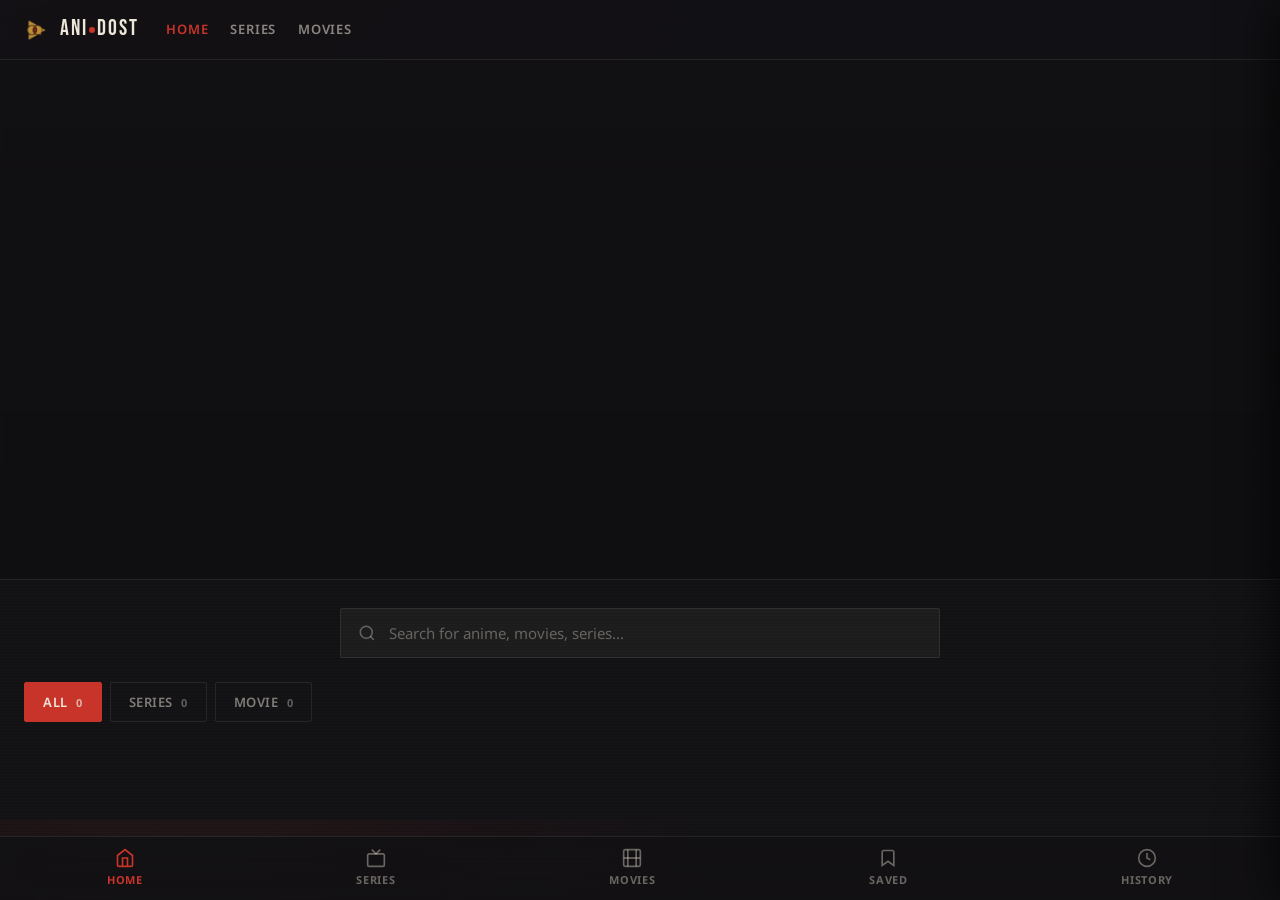
<file: index.html>
<!DOCTYPE html>
<html lang="en">
<head>
<meta charset="UTF-8" />
<meta name="viewport" content="width=device-width, initial-scale=1.0, viewport-fit=cover" />
<title>Ani Dost — Your Anime Buddy</title>
<link rel="icon" type="image/png" href="favicon.png" />
  <!-- ============================================
     SEO META TAGS
     ============================================ -->
<meta name="description" content="Ani Dost — Watch and download your favorite anime series and movies in HD quality. Free anime streaming with English subtitles." />
<meta name="keywords" content="anime, watch anime, anime online, anime download, anime series, anime movies, free anime, HD anime, Ani Dost" />
<meta name="author" content="Ani Dost" />
<meta name="robots" content="index, follow, max-image-preview:large" />
<link rel="canonical" href="https://anidost.pages.dev/" />

<!-- Open Graph -->
<meta property="og:type" content="website" />
<meta property="og:title" content="Ani Dost — Your Anime Buddy" />
<meta property="og:description" content="Watch and download your favorite anime series and movies in HD quality." />
<meta property="og:url" content="https://anidost.pages.dev/" />
<meta property="og:image" content="https://anidost.pages.dev/favicon.png" />
<meta property="og:site_name" content="Ani Dost" />

<!-- Twitter Card -->
<meta name="twitter:card" content="summary_large_image" />
<meta name="twitter:title" content="Ani Dost — Your Anime Buddy" />
<meta name="twitter:description" content="Watch and download your favorite anime in HD." />
<meta name="twitter:image" content="https://anidost.pages.dev/favicon.png" />

<!-- PWA Manifest -->
<link rel="manifest" href="manifest.json" />
<meta name="theme-color" content="#121114" />
<link href="https://fonts.googleapis.com/css2?family=Bebas+Neue&family=Noto+Sans:wght@400;500;600;700;900&display=swap" rel="stylesheet" />
<link rel="stylesheet" href="home.css">
</head>
<body>

<!-- Loading -->
<div id="loadingScreen">
  <div class="load-logo">ANI<span>DOST</span></div>
  <div class="load-bar"><div class="load-bar-fill"></div></div>
  <div class="load-error" id="loadError" style="display:none"></div>
</div>

<!-- Top Header -->
<header class="top-header">
  <a href="/" class="brand">
    <img src="favicon.png" alt="Ani Dost" class="brand-logo" />
    <span class="brand-name">ANI<span class="dot"></span>DOST</span>
  </a>
  <nav class="top-nav">
    <a href="/" class="active">Home</a>
    <a href="anime?type=series">Series</a>
    <a href="anime?type=movies">Movies</a>
  </nav>
  <button class="hamburger" onclick="toggleSidebar()" aria-label="Menu">
    <svg width="22" height="22" viewBox="0 0 24 24" fill="none" stroke="currentColor" stroke-width="2" stroke-linecap="round">
      <line x1="3" y1="6" x2="21" y2="6"/>
      <line x1="3" y1="12" x2="21" y2="12"/>
      <line x1="3" y1="18" x2="21" y2="18"/>
    </svg>
  </button>
</header>

<!-- Sidebar -->
<div class="sidebar-overlay" id="sidebarOverlay" onclick="closeSidebar()"></div>
<aside class="sidebar" id="sidebar">
  <div class="sidebar-head">
    <h3>ANI DOST</h3>
    <button class="sidebar-close" onclick="closeSidebar()" aria-label="Close">
      <svg width="18" height="18" viewBox="0 0 24 24" fill="none" stroke="currentColor" stroke-width="2.5" stroke-linecap="round">
        <line x1="18" y1="6" x2="6" y2="18"/>
        <line x1="6" y1="6" x2="18" y2="18"/>
      </svg>
    </button>
  </div>
  <nav class="sidebar-nav">
    <a href="/" class="active">Home</a>
    <a href="anime?type=series">Series</a>
    <a href="anime?type=movies">Movies</a>
    <a href="anime?type=save">Saved</a>
    <a href="anime?type=history">History</a>
  </nav>
  <div class="sidebar-footer">© 2026 Ani Dost</div>
</aside>

<!-- Hero -->
<section class="hero" id="heroSlider">
  <div class="hero-bg" id="heroBg"></div>
  <div class="hero-inner" id="heroInner"></div>
</section>

<!-- Search -->
<div class="search-section">
  <div class="search-box">
    <svg class="search-icon" width="18" height="18" viewBox="0 0 24 24" fill="none" stroke="currentColor" stroke-width="2">
      <circle cx="11" cy="11" r="8"/>
      <line x1="21" y1="21" x2="16.65" y2="16.65"/>
    </svg>
    <input type="text" id="liveSearchInput" placeholder="Search for anime, movies, series..." autocomplete="off" spellcheck="false" />
    <button type="button" class="search-clear" id="searchClear" aria-label="Clear">✕</button>
  </div>
  <div class="search-live-results" id="liveResults">
    <div class="search-loading" id="searchLoading"><span class="spinner"></span> Searching...</div>
    <div id="liveResultsList"></div>
  </div>
</div>

<!-- Filter -->
<div class="filter-wrap" id="filterWrap">
  <a href="/" class="pill active" data-type="all">All <span id="countAll">0</span></a>
  <a href="anime?type=series" class="pill" data-type="series">Series <span id="countSeries">0</span></a>
  <a href="anime?type=movies" class="pill" data-type="movies">Movie <span id="countMovies">0</span></a>
  <span id="genrePillsContainer" style="display:contents;"></span>
</div>

<!-- Main Content -->
<div id="mainContent">
  <section class="row" id="seriesRecentRow" style="display:none">
    <div class="row-head">
      <h2>Series · Recent</h2>
      <a href="anime?type=series" class="see-all">See All →</a>
    </div>
    <div class="row-scroll"><div class="card-track" id="seriesTrack"></div></div>
  </section>

  <section class="row" id="moviesRecentRow" style="display:none">
    <div class="row-head">
      <h2>Movies · Recent</h2>
      <a href="anime?type=movies" class="see-all">See All →</a>
    </div>
    <div class="row-scroll"><div class="card-track" id="moviesTrack"></div></div>
  </section>

  <section class="row" id="savedRow" style="display:none">
    <div class="row-head">
      <h2>Saved</h2>
      <a href="anime?type=save" class="see-all">See All →</a>
    </div>
    <div class="row-scroll"><div class="card-track" id="savedTrack"></div></div>
  </section>

  <section class="row" id="watchHistoryRow" style="display:none">
    <div class="row-head">
      <h2>Watch History</h2>
      <a href="anime?type=history" class="see-all">See All →</a>
    </div>
    <div class="row-scroll"><div class="card-track" id="watchHistoryTrack"></div></div>
  </section>

  <div class="empty-state" id="emptyState" style="display:none">
    <span class="icon">—</span>
    <p style="font-size:1rem;font-weight:600;color:rgba(237,231,218,0.5);margin-bottom:8px;">No anime found</p>
    <p style="font-size:0.875rem;color:rgba(237,231,218,0.25);">Run admin.php → Save All to generate anime bundle</p>
  </div>
</div>

<!-- Bottom Nav -->
<nav class="bottom-nav">
  <a class="bnav-item active" href="/">
    <svg viewBox="0 0 24 24" fill="none" stroke="currentColor" stroke-width="2"><path d="M3 9l9-7 9 7v11a2 2 0 0 1-2 2H5a2 2 0 0 1-2-2z"/><polyline points="9 22 9 12 15 12 15 22"/></svg>
    Home
  </a>
  <a class="bnav-item" href="anime?type=series">
    <svg viewBox="0 0 24 24" fill="none" stroke="currentColor" stroke-width="2"><rect x="2" y="7" width="20" height="15" rx="2"/><polyline points="17 2 12 7 7 2"/></svg>
    Series
  </a>
  <a class="bnav-item" href="anime?type=movies">
    <svg viewBox="0 0 24 24" fill="none" stroke="currentColor" stroke-width="2"><rect x="2" y="2" width="20" height="20" rx="2.18"/><line x1="7" y1="2" x2="7" y2="22"/><line x1="17" y1="2" x2="17" y2="22"/><line x1="2" y1="12" x2="22" y2="12"/></svg>
    Movies
  </a>
  <a class="bnav-item" href="anime?type=save">
    <svg viewBox="0 0 24 24" fill="none" stroke="currentColor" stroke-width="2"><path d="M19 21l-7-5-7 5V5a2 2 0 0 1 2-2h10a2 2 0 0 1 2 2z"/></svg>
    Saved
  </a>
  <a class="bnav-item" href="anime?type=history">
    <svg viewBox="0 0 24 24" fill="none" stroke="currentColor" stroke-width="2"><circle cx="12" cy="12" r="10"/><polyline points="12 6 12 12 16 14"/></svg>
    History
  </a>
</nav>

<script src="home.js"></script>

<script>
(function () {
  'use strict';

  var WORKER_URL = 'https://anidost-drive.animedost.workers.dev';
  var CACHE_KEY = 'aniDostAnimeCache_v1';
  var CACHE_META_KEY = 'aniDostAnimeCacheMeta_v1';

  var path = window.location.pathname.toLowerCase();
  var isHome    = path === '/' || path === '' || /index\.html$/.test(path);
  var isAnime   = /anime\.html$/.test(path) || /^\/anime\/?$/.test(path) || /\/anime\.html$/.test(path);
  var isDetails = /details\.html$/.test(path) || /^\/details\/?$/.test(path) || /\/details\.html$/.test(path);

  function readCache() {
    try {
      var raw = localStorage.getItem(CACHE_KEY);
      if (!raw) return null;
      var arr = JSON.parse(raw);
      if (!Array.isArray(arr)) return null;
      if (arr.length === 0) return null;
      return arr;
    } catch (e) {
      console.warn('[loader] Cache read error:', e.message);
      return null;
    }
  }

  function writeCache(data) {
    try {
      localStorage.setItem(CACHE_KEY, JSON.stringify(data));
      localStorage.setItem(CACHE_META_KEY, JSON.stringify({
        savedAt: Date.now(),
        count: data.length
      }));
      console.log('[loader] Cached', data.length, 'anime to localStorage');
    } catch (e) {
      console.warn('[loader] Cache write error (quota?):', e.message);
    }
  }

  function clearCache() {
    try {
      localStorage.removeItem(CACHE_KEY);
      localStorage.removeItem(CACHE_META_KEY);
      console.log('[loader] Cache cleared');
    } catch (e) {}
  }

  function getCacheMeta() {
    try {
      var raw = localStorage.getItem(CACHE_META_KEY);
      return raw ? JSON.parse(raw) : null;
    } catch (e) { return null; }
  }

  function loadScript(src) {
    return new Promise(function (resolve, reject) {
      var s = document.createElement('script');
      s.src = src;
      s.async = false;
      s.onload = function () { resolve(); };
      s.onerror = function () { reject(new Error('Failed to load ' + src)); };
      document.head.appendChild(s);
    });
  }

  async function fetchFromWorker() {
    console.log('[loader] Fetching from Worker:', WORKER_URL);

    var listRes = await fetch(WORKER_URL + '/list-public');
    if (!listRes.ok) throw new Error('List fetch failed: HTTP ' + listRes.status);

    var listData = await listRes.json();
    var files = (listData && listData.files) || [];

    if (!files.length) {
      console.log('[loader] KV empty — no anime');
      return [];
    }

    console.log('[loader] Found', files.length, 'batch files');

    for (var i = 0; i < files.length; i++) {
      var src = WORKER_URL + '/js/' + files[i].name;
      try {
        await loadScript(src);
        console.log('[loader] Loaded', files[i].name);
      } catch (e) {
        console.warn('[loader] Batch failed:', files[i].name, e.message);
      }
    }

    var all = [];
    Object.keys(window).forEach(function (k) {
      if (/^ANIME_BATCH_\d+$/.test(k) && Array.isArray(window[k])) {
        all = all.concat(window[k]);
      }
    });

    Object.keys(window).forEach(function (k) {
      if (/^ANIME_BATCH_\d+$/.test(k)) {
        try { delete window[k]; } catch (e) { window[k] = undefined; }
      }
    });

    console.log('[loader] Collected', all.length, 'anime from Worker');
    return all;
  }

  async function loadAnime(forceRefresh) {
    if (!forceRefresh) {
      var cached = readCache();
      if (cached && cached.length > 0) {
        var meta = getCacheMeta();
        console.log('[loader] ✅ Using LOCAL cache —', cached.length, 'anime',
                    meta ? '(saved ' + new Date(meta.savedAt).toLocaleString() + ')' : '');
        return cached;
      }
    }

    console.log('[loader] No cache — fetching from Worker...');
    var data = await fetchFromWorker();

    if (data.length > 0) {
      writeCache(data);
    }

    return data;
  }

  function dispatch(list) {
    if (isHome && typeof window.renderHome === 'function') {
      window.renderHome(list);
      return true;
    }
    if (isAnime && typeof window.renderAnimePage === 'function') {
      window.renderAnimePage(list);
      return true;
    }
    if (isDetails && typeof window.renderDetailPage === 'function') {
      window.renderDetailPage(list);
      return true;
    }
    return false;
  }

  function hideLoading() {
    var s = document.getElementById('loadingScreen');
    if (s) {
      s.classList.add('fade');
      setTimeout(function () { s.hidden = true; }, 550);
    }
  }

  function showError(msg) {
    hideLoading();

    var errEl = document.getElementById('loadError');
    if (errEl) {
      errEl.style.display = 'block';
      errEl.textContent = '⚠️ ' + msg;
      return;
    }

    var banner = document.createElement('div');
    banner.style.cssText =
      'position:fixed;top:0;left:0;right:0;background:#c0392b;color:#fff;' +
      'padding:12px 16px;text-align:center;font-size:14px;z-index:99999;' +
      'font-weight:600;box-shadow:0 2px 12px rgba(0,0,0,0.3);';
    banner.textContent = '⚠️ ' + msg;
    document.body.appendChild(banner);
  }

  async function boot() {
    try {
      var forceRefresh = window.location.search.indexOf('refresh=1') !== -1;
      if (forceRefresh) {
        console.log('[loader] Force refresh requested via URL');
        clearCache();
      }

      var list = await loadAnime(forceRefresh);

      if (!list || list.length === 0) {
        console.log('[loader] No anime data');
        var handled = dispatch([]);
        if (!handled) hideLoading();
        return;
      }

      var handled = dispatch(list);
      if (!handled) {
        console.warn('[loader] No render function found for this page');
        hideLoading();
      }
    } catch (e) {
      console.error('[loader] Fatal error:', e);
      showError('Failed to load anime data. Tap to retry.');
    }
  }

  if (document.readyState === 'loading') {
    document.addEventListener('DOMContentLoaded', boot);
  } else {
    boot();
  }

  window.AniDostLoader = {
    getCached: function () { return readCache() || []; },
    meta: function () { return getCacheMeta(); },
    refresh: async function () {
      clearCache();
      var data = await loadAnime(true);
      return data;
    },
    clear: clearCache,
    cacheSize: function () {
      try {
        var raw = localStorage.getItem(CACHE_KEY) || '';
        return raw.length;
      } catch (e) { return 0; }
    }
  };

  console.log('[loader] Ready. Use AniDostLoader for manual control.');

})();
</script>

</body>
</html>
</file>
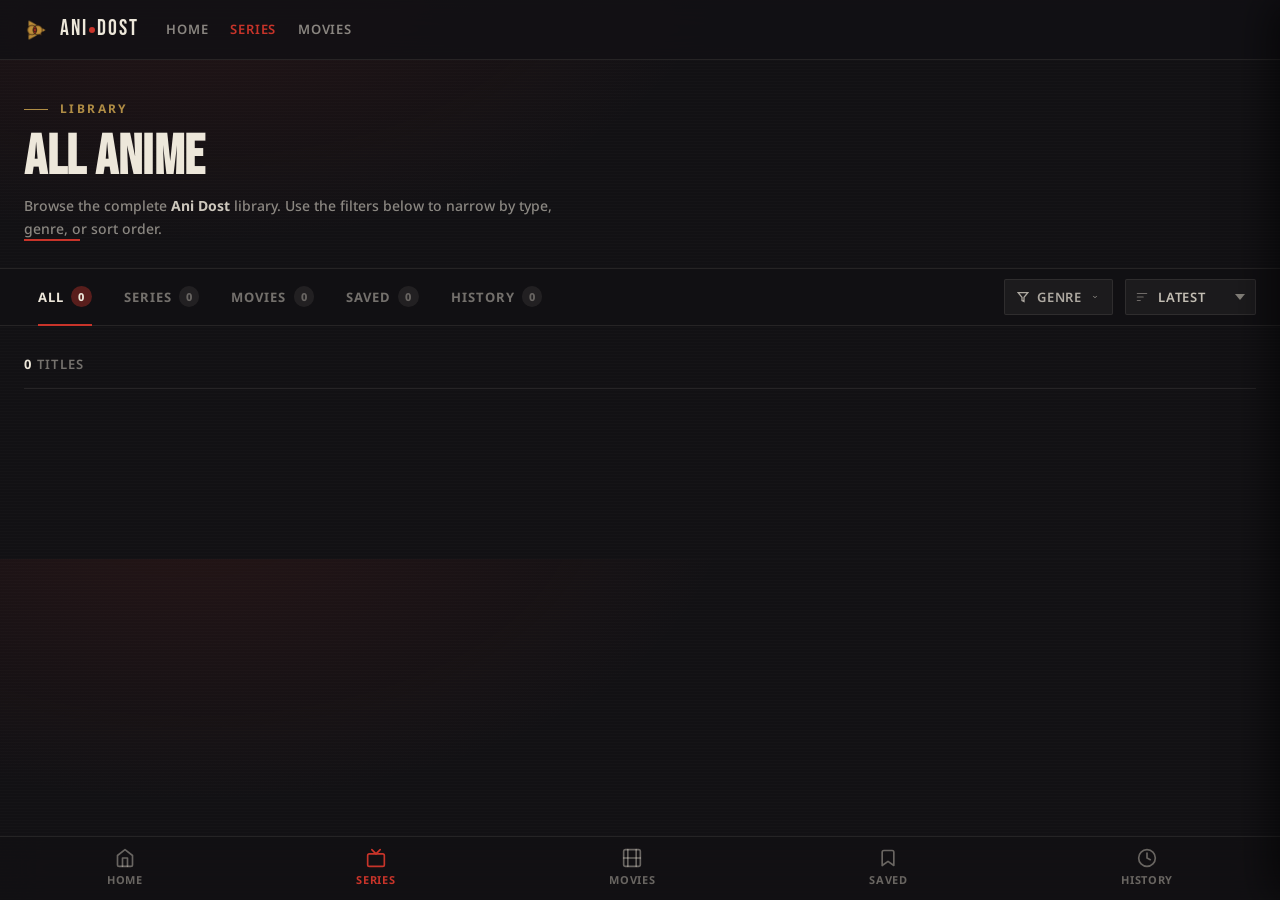
<file: anime.html>
<!DOCTYPE html>
<html lang="en">
<head>
  <meta charset="UTF-8" />
  <meta name="viewport" content="width=device-width, initial-scale=1.0, viewport-fit=cover" />
  <title>Ani Dost — Browse</title>
  <!-- ============================================
     SEO META TAGS
     ============================================ -->
<meta name="description" content="Browse all anime series and movies on Ani Dost. Filter by genre, type, and sort order. Updated daily with latest episodes." />
<meta name="keywords" content="browse anime, anime list, anime series, anime movies, filter anime, Ani Dost" />
<meta name="robots" content="index, follow" />
<link rel="canonical" href="https://anidost.pages.dev/anime" />

<!-- Open Graph -->
<meta property="og:type" content="website" />
<meta property="og:title" content="Browse Anime — Ani Dost" />
<meta property="og:description" content="Browse all anime series and movies on Ani Dost." />
<meta property="og:url" content="https://anidost.pages.dev/anime" />
<meta property="og:image" content="https://anidost.pages.dev/favicon.png" />
<meta property="og:site_name" content="Ani Dost" />

<!-- Twitter Card -->
<meta name="twitter:card" content="summary_large_image" />
<meta name="twitter:title" content="Browse Anime — Ani Dost" />
<meta name="twitter:description" content="Browse all anime on Ani Dost." />
<meta name="twitter:image" content="https://anidost.pages.dev/favicon.png" />

<!-- PWA Manifest -->
<link rel="manifest" href="manifest.json" />
<meta name="theme-color" content="#121114" />
  <link rel="icon" type="image/png" href="favicon.png" />
  <link href="https://fonts.googleapis.com/css2?family=Bebas+Neue&family=Noto+Sans:wght@400;500;600;700;900&display=swap" rel="stylesheet" />
  <link rel="stylesheet" href="home.css">
  <link rel="stylesheet" href="anime.css">
</head>
<body>

  <div id="loadingScreen">
    <div class="load-logo">ANI<span>DOST</span></div>
    <div class="load-bar"><div class="load-bar-fill"></div></div>
    <div class="load-error" id="loadError" style="display:none"></div>
  </div>

  <header class="top-header">
    <a href="/" class="brand">
      <img src="favicon.png" alt="Ani Dost" class="brand-logo" />
      <span class="brand-name">ANI<span class="dot"></span>DOST</span>
    </a>
    <nav class="top-nav">
      <a href="/">Home</a>
      <a href="anime?type=series" class="active">Series</a>
      <a href="anime?type=movies">Movies</a>
    </nav>
    <button class="hamburger" onclick="toggleSidebar()" aria-label="Menu">
      <svg width="22" height="22" viewBox="0 0 24 24" fill="none" stroke="currentColor" stroke-width="2" stroke-linecap="round">
        <line x1="3" y1="6" x2="21" y2="6"/>
        <line x1="3" y1="12" x2="21" y2="12"/>
        <line x1="3" y1="18" x2="21" y2="18"/>
      </svg>
    </button>
  </header>

  <div class="sidebar-overlay" id="sidebarOverlay" onclick="closeSidebar()"></div>
  <aside class="sidebar" id="sidebar">
    <div class="sidebar-head">
      <h3>ANI DOST</h3>
      <button class="sidebar-close" onclick="closeSidebar()" aria-label="Close">
        <svg width="18" height="18" viewBox="0 0 24 24" fill="none" stroke="currentColor" stroke-width="2.5" stroke-linecap="round">
          <line x1="18" y1="6" x2="6" y2="18"/>
          <line x1="6" y1="6" x2="18" y2="18"/>
        </svg>
      </button>
    </div>
    <nav class="sidebar-nav">
      <a href="/">
        <svg viewBox="0 0 24 24" fill="none" stroke="currentColor" stroke-width="2"><path d="M3 9l9-7 9 7v11a2 2 0 0 1-2 2H5a2 2 0 0 1-2-2z"/><polyline points="9 22 9 12 15 12 15 22"/></svg>
        Home
      </a>
      <a href="anime?type=series" class="active">
        <svg viewBox="0 0 24 24" fill="none" stroke="currentColor" stroke-width="2"><rect x="2" y="7" width="20" height="15" rx="2"/><polyline points="17 2 12 7 7 2"/></svg>
        Series
      </a>
      <a href="anime?type=movies">
        <svg viewBox="0 0 24 24" fill="none" stroke="currentColor" stroke-width="2"><rect x="2" y="2" width="20" height="20" rx="2.18"/><line x1="7" y1="2" x2="7" y2="22"/><line x1="17" y1="2" x2="17" y2="22"/><line x1="2" y1="12" x2="22" y2="12"/></svg>
        Movies
      </a>
      <a href="anime?type=save" onclick="closeSidebar()">
        <svg viewBox="0 0 24 24" fill="none" stroke="currentColor" stroke-width="2"><path d="M19 21l-7-5-7 5V5a2 2 0 0 1 2-2h10a2 2 0 0 1 2 2z"/></svg>
        Saved
      </a>
      <a href="anime?type=history" onclick="closeSidebar()">
        <svg viewBox="0 0 24 24" fill="none" stroke="currentColor" stroke-width="2"><circle cx="12" cy="12" r="10"/><polyline points="12 6 12 12 16 14"/></svg>
        History
      </a>
    </nav>
    <div class="sidebar-footer">© 2026 Ani Dost</div>
  </aside>

  <div class="browse-hero">
    <div class="eyebrow" id="heroEyebrow">Library</div>
    <h1 id="browseTitle">All Anime</h1>
    <p class="lede" id="browseLede">
      Browse the complete <strong>Ani Dost</strong> library. Use the filters below to narrow by type, genre, or sort order.
    </p>
  </div>

  <div class="browse-toolbar">
    <div class="toolbar-inner">
      <nav class="browse-tabs" id="browseTabs">
        <a class="browse-tab active" data-type="all" href="anime">All <span class="count" id="tabCountAll">0</span></a>
        <a class="browse-tab" data-type="series" href="anime?type=series">Series <span class="count" id="tabCountSeries">0</span></a>
        <a class="browse-tab" data-type="movies" href="anime?type=movies">Movies <span class="count" id="tabCountMovies">0</span></a>
        <a class="browse-tab" data-type="save" href="anime?type=save">Saved <span class="count" id="tabCountSaved">0</span></a>
        <a class="browse-tab" data-type="history" href="anime?type=history">History <span class="count" id="tabCountHistory">0</span></a>
      </nav>

      <div class="toolbar-right">
        <button class="clear-history-btn" id="clearHistoryBtn" type="button" style="display:none;">
          <svg width="12" height="12" viewBox="0 0 24 24" fill="none" stroke="currentColor" stroke-width="2.5" stroke-linecap="round" stroke-linejoin="round">
            <polyline points="3 6 5 6 21 6"/>
            <path d="M19 6l-1 14a2 2 0 0 1-2 2H8a2 2 0 0 1-2-2L5 6"/>
            <path d="M10 11v6"/>
            <path d="M14 11v6"/>
            <path d="M9 6V4a2 2 0 0 1 2-2h2a2 2 0 0 1 2 2v2"/>
          </svg>
          Clear History
        </button>

        <div class="genre-dd" id="genreDd">
          <button class="genre-dd-toggle" id="genreDdToggle" type="button" aria-haspopup="true" aria-expanded="false">
            <svg width="12" height="12" viewBox="0 0 24 24" fill="none" stroke="currentColor" stroke-width="2.5" stroke-linecap="round"><polygon points="22 3 2 3 10 12.46 10 19 14 21 14 12.46 22 3"/></svg>
            <span id="genreDdLabel">Genre</span>
            <svg width="10" height="6" viewBox="0 0 24 24" fill="none" stroke="currentColor" stroke-width="3" stroke-linecap="round"><polyline points="6 9 12 15 18 9"/></svg>
          </button>
          <div class="genre-dd-menu" id="genreDdMenu" role="menu"></div>
        </div>

        <div class="sort-wrap">
          <svg width="14" height="14" viewBox="0 0 24 24" fill="none" stroke="currentColor" stroke-width="2" stroke-linecap="round"><line x1="4" y1="6" x2="20" y2="6"/><line x1="4" y1="12" x2="14" y2="12"/><line x1="4" y1="18" x2="9" y2="18"/></svg>
          <select class="sort-select" id="sortSelect" aria-label="Sort by">
            <option value="latest">Latest</option>
            <option value="title">Title A–Z</option>
            <option value="title-desc">Title Z–A</option>
            <option value="year">Year</option>
            <option value="rating">Rating</option>
          </select>
        </div>
      </div>
    </div>
  </div>

  <main class="browse-main">
    <div class="grid-meta">
      <div class="result-count"><strong id="resultCount">0</strong> <span id="resultCountLabel">titles</span></div>
      <div class="active-filters" id="activeFilters"></div>
    </div>

    <div class="browse-grid" id="browseGrid"></div>

    <div class="load-more-wrap" id="loadMoreWrap" style="display:none;">
      <button class="load-more-btn" id="loadMoreBtn">
        Load More
        <span class="progress-text" id="loadMoreProgress"></span>
      </button>
    </div>
  </main>

<nav class="bottom-nav">
  <a class="bnav-item" href="/">
    <svg viewBox="0 0 24 24" fill="none" stroke="currentColor" stroke-width="2" stroke-linecap="round" stroke-linejoin="round"><path d="M3 9l9-7 9 7v11a2 2 0 0 1-2 2H5a2 2 0 0 1-2-2z"/><polyline points="9 22 9 12 15 12 15 22"/></svg>
    Home
  </a>
  <a class="bnav-item active" href="anime?type=series">
    <svg viewBox="0 0 24 24" fill="none" stroke="currentColor" stroke-width="2" stroke-linecap="round" stroke-linejoin="round"><rect x="2" y="7" width="20" height="15" rx="2"/><polyline points="17 2 12 7 7 2"/></svg>
    Series
  </a>
  <a class="bnav-item" href="anime?type=movies">
    <svg viewBox="0 0 24 24" fill="none" stroke="currentColor" stroke-width="2" stroke-linecap="round" stroke-linejoin="round"><rect x="2" y="2" width="20" height="20" rx="2.18"/><line x1="7" y1="2" x2="7" y2="22"/><line x1="17" y1="2" x2="17" y2="22"/><line x1="2" y1="12" x2="22" y2="12"/></svg>
    Movies
  </a>
  <a class="bnav-item" href="anime?type=save">
    <svg viewBox="0 0 24 24" fill="none" stroke="currentColor" stroke-width="2" stroke-linecap="round" stroke-linejoin="round"><path d="M19 21l-7-5-7 5V5a2 2 0 0 1 2-2h10a2 2 0 0 1 2 2z"/></svg>
    Saved
  </a>
  <a class="bnav-item" href="anime?type=history">
    <svg viewBox="0 0 24 24" fill="none" stroke="currentColor" stroke-width="2" stroke-linecap="round" stroke-linejoin="round"><circle cx="12" cy="12" r="10"/><polyline points="12 6 12 12 16 14"/></svg>
    History
  </a>
</nav>

<script src="anime.js"></script>

<script>
(function () {
  'use strict';

  var WORKER_URL = 'https://anidost-drive.animedost.workers.dev';
  var CACHE_KEY = 'aniDostAnimeCache_v1';
  var CACHE_META_KEY = 'aniDostAnimeCacheMeta_v1';

  var path = window.location.pathname.toLowerCase();
  var isHome    = path === '/' || path === '' || /index\.html$/.test(path);
  var isAnime   = /anime\.html$/.test(path) || /^\/anime\/?$/.test(path) || /\/anime\.html$/.test(path);
  var isDetails = /details\.html$/.test(path) || /^\/details\/?$/.test(path) || /\/details\.html$/.test(path);

  function readCache() {
    try {
      var raw = localStorage.getItem(CACHE_KEY);
      if (!raw) return null;
      var arr = JSON.parse(raw);
      if (!Array.isArray(arr)) return null;
      if (arr.length === 0) return null;
      return arr;
    } catch (e) { return null; }
  }

  function writeCache(data) {
    try {
      localStorage.setItem(CACHE_KEY, JSON.stringify(data));
      localStorage.setItem(CACHE_META_KEY, JSON.stringify({
        savedAt: Date.now(),
        count: data.length
      }));
    } catch (e) {}
  }

  function clearCache() {
    try {
      localStorage.removeItem(CACHE_KEY);
      localStorage.removeItem(CACHE_META_KEY);
    } catch (e) {}
  }

  function getCacheMeta() {
    try {
      var raw = localStorage.getItem(CACHE_META_KEY);
      return raw ? JSON.parse(raw) : null;
    } catch (e) { return null; }
  }

  function loadScript(src) {
    return new Promise(function (resolve, reject) {
      var s = document.createElement('script');
      s.src = src;
      s.async = false;
      s.onload = function () { resolve(); };
      s.onerror = function () { reject(new Error('Failed to load ' + src)); };
      document.head.appendChild(s);
    });
  }

  async function fetchFromWorker() {
    var listRes = await fetch(WORKER_URL + '/list-public');
    if (!listRes.ok) throw new Error('List fetch failed: HTTP ' + listRes.status);

    var listData = await listRes.json();
    var files = (listData && listData.files) || [];
    if (!files.length) return [];

    for (var i = 0; i < files.length; i++) {
      var src = WORKER_URL + '/js/' + files[i].name;
      try { await loadScript(src); } catch (e) {}
    }

    var all = [];
    Object.keys(window).forEach(function (k) {
      if (/^ANIME_BATCH_\d+$/.test(k) && Array.isArray(window[k])) {
        all = all.concat(window[k]);
      }
    });

    Object.keys(window).forEach(function (k) {
      if (/^ANIME_BATCH_\d+$/.test(k)) {
        try { delete window[k]; } catch (e) { window[k] = undefined; }
      }
    });

    return all;
  }

  async function loadAnime(forceRefresh) {
    if (!forceRefresh) {
      var cached = readCache();
      if (cached && cached.length > 0) return cached;
    }
    var data = await fetchFromWorker();
    if (data.length > 0) writeCache(data);
    return data;
  }

  function dispatch(list) {
    if (isHome && typeof window.renderHome === 'function') {
      window.renderHome(list);
      return true;
    }
    if (isAnime && typeof window.renderAnimePage === 'function') {
      window.renderAnimePage(list);
      return true;
    }
    if (isDetails && typeof window.renderDetailPage === 'function') {
      window.renderDetailPage(list);
      return true;
    }
    return false;
  }

  function hideLoading() {
    var s = document.getElementById('loadingScreen');
    if (s) {
      s.classList.add('fade');
      setTimeout(function () { s.hidden = true; }, 550);
    }
  }

  function showError(msg) {
    hideLoading();
    var errEl = document.getElementById('loadError');
    if (errEl) {
      errEl.style.display = 'block';
      errEl.textContent = '⚠️ ' + msg;
      return;
    }
  }

  async function boot() {
    try {
      var forceRefresh = window.location.search.indexOf('refresh=1') !== -1;
      if (forceRefresh) clearCache();

      var list = await loadAnime(forceRefresh);

      if (!list || list.length === 0) {
        var handled = dispatch([]);
        if (!handled) hideLoading();
        return;
      }

      var handled = dispatch(list);
      if (!handled) hideLoading();
    } catch (e) {
      showError('Failed to load anime data. Tap to retry.');
    }
  }

  if (document.readyState === 'loading') {
    document.addEventListener('DOMContentLoaded', boot);
  } else {
    boot();
  }

  window.AniDostLoader = {
    getCached: function () { return readCache() || []; },
    meta: function () { return getCacheMeta(); },
    refresh: async function () {
      clearCache();
      return await loadAnime(true);
    },
    clear: clearCache,
    cacheSize: function () {
      try { return (localStorage.getItem(CACHE_KEY) || '').length; }
      catch (e) { return 0; }
    }
  };
})();
</script>

</body>
</html>
</file>
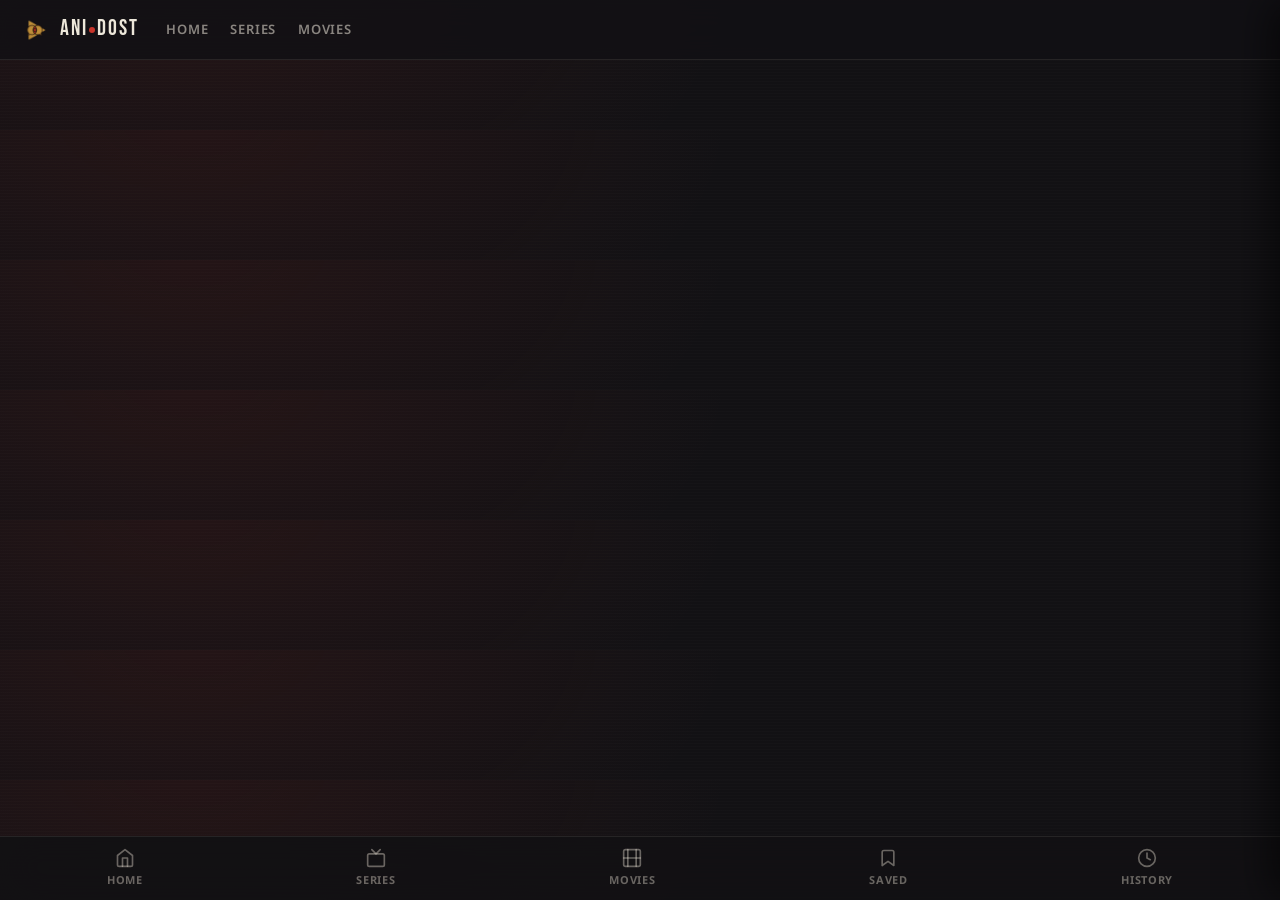
<file: details.html>
<!DOCTYPE html>
<html lang="en">
<head>
<meta charset="UTF-8">
<meta name="viewport" content="width=device-width, initial-scale=1.0, viewport-fit=cover">
<title>Anime Details - Ani Dost</title>
  <!-- ============================================
     SEO META TAGS
     ============================================ -->
<meta name="description" content="Watch anime details, episodes, and download links in HD quality on Ani Dost." />
<meta name="keywords" content="anime details, watch anime, anime episodes, anime download, Ani Dost" />
<meta name="robots" content="index, follow" />
<link rel="canonical" href="https://anidost.pages.dev/details" />

<!-- Open Graph (details.js থেকে dynamic update হবে) -->
<meta property="og:type" content="video.tv_show" />
<meta property="og:title" content="Anime Details - Ani Dost" />
<meta property="og:description" content="Watch anime details, episodes, and download links in HD." />
<meta property="og:image" content="https://anidost.pages.dev/favicon.png" />
<meta property="og:site_name" content="Ani Dost" />

<!-- Twitter Card -->
<meta name="twitter:card" content="summary_large_image" />
<meta name="twitter:title" content="Anime Details - Ani Dost" />
<meta name="twitter:description" content="Watch anime in HD on Ani Dost." />
<meta name="twitter:image" content="https://anidost.pages.dev/favicon.png" />

<!-- PWA Manifest -->
<link rel="manifest" href="manifest.json" />
<meta name="theme-color" content="#121114" />
<link rel="icon" type="image/png" href="favicon.png" />
<link href="https://fonts.googleapis.com/css2?family=Bebas+Neue&family=Noto+Sans:wght@400;500;600;700;900&display=swap" rel="stylesheet">
<link rel="stylesheet" href="home.css">
<link rel="stylesheet" href="details.css">
</head>
<body>

<div id="loadingScreen">
  <div class="load-logo">ANI<span>DOST</span></div>
  <div class="load-bar"><div class="load-bar-fill"></div></div>
</div>

<header class="top-header">
  <a href="/" class="brand">
    <img src="favicon.png" alt="Ani Dost" class="brand-logo" />
    <span class="brand-name">ANI<span class="dot"></span>DOST</span>
  </a>
  <nav class="top-nav">
    <a href="/">Home</a>
    <a href="anime?type=series">Series</a>
    <a href="anime?type=movies">Movies</a>
  </nav>
  <button class="hamburger" onclick="toggleSidebar()" aria-label="Menu">
    <svg width="22" height="22" viewBox="0 0 24 24" fill="none" stroke="currentColor" stroke-width="2" stroke-linecap="round">
      <line x1="3" y1="6" x2="21" y2="6"/>
      <line x1="3" y1="12" x2="21" y2="12"/>
      <line x1="3" y1="18" x2="21" y2="18"/>
    </svg>
  </button>
</header>

<div class="sidebar-overlay" id="sidebarOverlay" onclick="closeSidebar()"></div>
<aside class="sidebar" id="sidebar">
  <div class="sidebar-head">
    <h3>ANI DOST</h3>
    <button class="sidebar-close" onclick="closeSidebar()" aria-label="Close">
      <svg width="18" height="18" viewBox="0 0 24 24" fill="none" stroke="currentColor" stroke-width="2.5" stroke-linecap="round">
        <line x1="18" y1="6" x2="6" y2="18"/>
        <line x1="6" y1="6" x2="18" y2="18"/>
      </svg>
    </button>
  </div>
  <nav class="sidebar-nav">
    <a href="/">
      <svg viewBox="0 0 24 24" fill="none" stroke="currentColor" stroke-width="2"><path d="M3 9l9-7 9 7v11a2 2 0 0 1-2 2H5a2 2 0 0 1-2-2z"/><polyline points="9 22 9 12 15 12 15 22"/></svg>
      Home
    </a>
    <a href="anime?type=series">
      <svg viewBox="0 0 24 24" fill="none" stroke="currentColor" stroke-width="2"><rect x="2" y="7" width="20" height="15" rx="2"/><polyline points="17 2 12 7 7 2"/></svg>
      Series
    </a>
    <a href="anime?type=movies">
      <svg viewBox="0 0 24 24" fill="none" stroke="currentColor" stroke-width="2"><rect x="2" y="2" width="20" height="20" rx="2.18"/><line x1="7" y1="2" x2="7" y2="22"/><line x1="17" y1="2" x2="17" y2="22"/><line x1="2" y1="12" x2="22" y2="12"/></svg>
      Movies
    </a>
    <a href="anime?type=save" onclick="closeSidebar()">
      <svg viewBox="0 0 24 24" fill="none" stroke="currentColor" stroke-width="2"><path d="M19 21l-7-5-7 5V5a2 2 0 0 1 2-2h10a2 2 0 0 1 2 2z"/></svg>
      Saved
    </a>
    <a href="anime?type=history" onclick="closeSidebar()">
      <svg viewBox="0 0 24 24" fill="none" stroke="currentColor" stroke-width="2"><circle cx="12" cy="12" r="10"/><polyline points="12 6 12 12 16 14"/></svg>
      History
    </a>
  </nav>
  <div class="sidebar-footer">© 2026 Ani Dost</div>
</aside>

<div id="detailContent"></div>

<nav class="bottom-nav">
  <a class="bnav-item" href="/">
    <svg viewBox="0 0 24 24" fill="none" stroke="currentColor" stroke-width="2" stroke-linecap="round" stroke-linejoin="round"><path d="M3 9l9-7 9 7v11a2 2 0 0 1-2 2H5a2 2 0 0 1-2-2z"/><polyline points="9 22 9 12 15 12 15 22"/></svg>
    Home
  </a>
  <a class="bnav-item" href="anime?type=series">
    <svg viewBox="0 0 24 24" fill="none" stroke="currentColor" stroke-width="2" stroke-linecap="round" stroke-linejoin="round"><rect x="2" y="7" width="20" height="15" rx="2"/><polyline points="17 2 12 7 7 2"/></svg>
    Series
  </a>
  <a class="bnav-item" href="anime?type=movies">
    <svg viewBox="0 0 24 24" fill="none" stroke="currentColor" stroke-width="2" stroke-linecap="round" stroke-linejoin="round"><rect x="2" y="2" width="20" height="20" rx="2.18"/><line x1="7" y1="2" x2="7" y2="22"/><line x1="17" y1="2" x2="17" y2="22"/><line x1="2" y1="12" x2="22" y2="12"/></svg>
    Movies
  </a>
  <a class="bnav-item" href="anime?type=save">
    <svg viewBox="0 0 24 24" fill="none" stroke="currentColor" stroke-width="2" stroke-linecap="round" stroke-linejoin="round"><path d="M19 21l-7-5-7 5V5a2 2 0 0 1 2-2h10a2 2 0 0 1 2 2z"/></svg>
    Saved
  </a>
  <a class="bnav-item" href="anime?type=history">
    <svg viewBox="0 0 24 24" fill="none" stroke="currentColor" stroke-width="2" stroke-linecap="round" stroke-linejoin="round"><circle cx="12" cy="12" r="10"/><polyline points="12 6 12 12 16 14"/></svg>
    History
  </a>
</nav>

<script src="details.js"></script>

<script>
(function () {
  'use strict';

  var WORKER_URL = 'https://anidost-drive.animedost.workers.dev';
  var CACHE_KEY = 'aniDostAnimeCache_v1';
  var CACHE_META_KEY = 'aniDostAnimeCacheMeta_v1';

  var path = window.location.pathname.toLowerCase();
  var isHome    = path === '/' || path === '' || /index\.html$/.test(path);
  var isAnime   = /anime\.html$/.test(path) || /^\/anime\/?$/.test(path) || /\/anime\.html$/.test(path);
  var isDetails = /details\.html$/.test(path) || /^\/details\/?$/.test(path) || /\/details\.html$/.test(path);

  function readCache() {
    try {
      var raw = localStorage.getItem(CACHE_KEY);
      if (!raw) return null;
      var arr = JSON.parse(raw);
      if (!Array.isArray(arr)) return null;
      if (arr.length === 0) return null;
      return arr;
    } catch (e) { return null; }
  }

  function writeCache(data) {
    try {
      localStorage.setItem(CACHE_KEY, JSON.stringify(data));
      localStorage.setItem(CACHE_META_KEY, JSON.stringify({
        savedAt: Date.now(),
        count: data.length
      }));
    } catch (e) {}
  }

  function clearCache() {
    try {
      localStorage.removeItem(CACHE_KEY);
      localStorage.removeItem(CACHE_META_KEY);
    } catch (e) {}
  }

  function getCacheMeta() {
    try {
      var raw = localStorage.getItem(CACHE_META_KEY);
      return raw ? JSON.parse(raw) : null;
    } catch (e) { return null; }
  }

  function loadScript(src) {
    return new Promise(function (resolve, reject) {
      var s = document.createElement('script');
      s.src = src;
      s.async = false;
      s.onload = function () { resolve(); };
      s.onerror = function () { reject(new Error('Failed to load ' + src)); };
      document.head.appendChild(s);
    });
  }

  async function fetchFromWorker() {
    var listRes = await fetch(WORKER_URL + '/list-public');
    if (!listRes.ok) throw new Error('List fetch failed: HTTP ' + listRes.status);

    var listData = await listRes.json();
    var files = (listData && listData.files) || [];
    if (!files.length) return [];

    for (var i = 0; i < files.length; i++) {
      var src = WORKER_URL + '/js/' + files[i].name;
      try { await loadScript(src); } catch (e) {}
    }

    var all = [];
    Object.keys(window).forEach(function (k) {
      if (/^ANIME_BATCH_\d+$/.test(k) && Array.isArray(window[k])) {
        all = all.concat(window[k]);
      }
    });

    Object.keys(window).forEach(function (k) {
      if (/^ANIME_BATCH_\d+$/.test(k)) {
        try { delete window[k]; } catch (e) { window[k] = undefined; }
      }
    });

    return all;
  }

  async function loadAnime(forceRefresh) {
    if (!forceRefresh) {
      var cached = readCache();
      if (cached && cached.length > 0) return cached;
    }
    var data = await fetchFromWorker();
    if (data.length > 0) writeCache(data);
    return data;
  }

  function dispatch(list) {
    if (isHome && typeof window.renderHome === 'function') {
      window.renderHome(list);
      return true;
    }
    if (isAnime && typeof window.renderAnimePage === 'function') {
      window.renderAnimePage(list);
      return true;
    }
    if (isDetails && typeof window.renderDetailPage === 'function') {
      window.renderDetailPage(list);
      return true;
    }
    return false;
  }

  function hideLoading() {
    var s = document.getElementById('loadingScreen');
    if (s) {
      s.classList.add('fade');
      setTimeout(function () { s.hidden = true; }, 550);
    }
  }

  async function boot() {
    try {
      var forceRefresh = window.location.search.indexOf('refresh=1') !== -1;
      if (forceRefresh) clearCache();

      var list = await loadAnime(forceRefresh);

      if (!list || list.length === 0) {
        var handled = dispatch([]);
        if (!handled) hideLoading();
        return;
      }

      var handled = dispatch(list);
      if (!handled) hideLoading();
    } catch (e) {
      hideLoading();
    }
  }

  if (document.readyState === 'loading') {
    document.addEventListener('DOMContentLoaded', boot);
  } else {
    boot();
  }

  window.AniDostLoader = {
    getCached: function () { return readCache() || []; },
    meta: function () { return getCacheMeta(); },
    refresh: async function () { clearCache(); return await loadAnime(true); },
    clear: clearCache,
    cacheSize: function () {
      try { return (localStorage.getItem(CACHE_KEY) || '').length; }
      catch (e) { return 0; }
    }
  };
})();
</script>

</body>
</html>
</file>
<file: home.css>
/* ============================================================
   ROOT / BASE — FIXED TEXT SIZES
============================================================ */
:root{
  --ink:#121114;
  --ink-raised:#1A181C;
  --paper:#EDE7DA;
  --seal:#C8342A;
  --seal-dim:#8f251e;
  --gold:#B08D45;
  --line: rgba(237,231,218,0.09);

  /* Fluid type scale — PC & Mobile both readable */
  --fs-2xs: 11px;
  --fs-xs:  12px;
  --fs-sm:  13px;
  --fs-base:14px;
  --fs-md:  15px;
  --fs-lg:  16px;
  --fs-xl:  18px;
  --fs-2xl: 20px;
  --fs-3xl: 24px;
}

*{box-sizing:border-box; margin:0; padding:0;}

html{
  /* Fixed 16px base — no more shrinking */
  font-size: 16px;
  -webkit-text-size-adjust: 100%;
  -moz-text-size-adjust: 100%;
  text-size-adjust: 100%;
}

body{
  background:var(--ink);
  background-image:
    radial-gradient(ellipse 900px 500px at 15% -10%, rgba(200,52,42,0.10), transparent 60%),
    repeating-linear-gradient(0deg, rgba(237,231,218,0.012) 0px, rgba(237,231,218,0.012) 1px, transparent 1px, transparent 3px);
  font-family:'Noto Sans', sans-serif;
  font-size:var(--fs-base);
  line-height:1.55;
  color:var(--paper);
  -webkit-font-smoothing:antialiased;
  -moz-osx-font-smoothing:grayscale;
  overflow-x:hidden;
  padding-bottom:calc(70px + env(safe-area-inset-bottom,0px));
}

a{text-decoration:none; color:inherit;}
button{font-family:inherit; cursor:pointer; border:none; background:none; color:inherit;}
.card{display:block; cursor:pointer; text-decoration:none; color:inherit;}
::selection{background:var(--seal); color:var(--paper);}
:focus-visible{outline:2px solid var(--seal); outline-offset:2px;}
img{max-width:100%; display:block;}

/* ============================================================
   LOADING
============================================================ */
#loadingScreen{
  position:fixed;inset:0;z-index:9999;background:var(--ink);
  display:flex;align-items:center;justify-content:center;
  flex-direction:column;gap:20px;transition:opacity .5s ease;
}
#loadingScreen.fade{opacity:0;pointer-events:none}
.load-logo{
  font-family:'Bebas Neue',sans-serif;
  font-size:44px;
  letter-spacing:4px;
  color:var(--paper);
}
.load-logo span{color:var(--seal)}
.load-bar{width:180px;height:2px;background:rgba(237,231,218,0.1);border-radius:99px;overflow:hidden}
.load-bar-fill{height:100%;width:0;background:var(--seal);border-radius:99px;animation:loadFill 1.6s ease forwards}
@keyframes loadFill{to{width:100%}}
.load-error{
  max-width:340px;text-align:center;
  color:rgba(237,231,218,0.65);
  font-size:var(--fs-sm);
  line-height:1.6;
  padding:0 20px;
}

/* ============================================================
   TOP HEADER
============================================================ */
.top-header{
  position:sticky;top:0;z-index:500;
  height:60px;
  background:rgba(18,17,20,0.9);
  backdrop-filter:blur(20px) saturate(1.4);
  -webkit-backdrop-filter:blur(20px) saturate(1.4);
  border-bottom:1px solid var(--line);
  display:flex;align-items:center;gap:10px;
  padding:0 20px;
}
.brand{
  display:flex;align-items:center;gap:10px;
  flex-shrink:0;
}
.brand-logo{
  width:30px;height:30px;
  border-radius:4px;
  object-fit:cover;
  flex-shrink:0;
}
.brand-name{
  font-family:'Bebas Neue',sans-serif;
  font-size:22px;
  letter-spacing:0.08em;
  color:var(--paper);
  display:flex;align-items:center;gap:2px;
}
.brand-name .dot{width:6px;height:6px;background:var(--seal);border-radius:50%}
.top-nav{display:none;gap:22px;margin-left:18px}
.top-nav a{
  color:rgba(237,231,218,0.55);
  font-size:var(--fs-sm);
  font-weight:600;
  transition:color .2s;
  letter-spacing:0.06em;
  text-transform:uppercase;
}
.top-nav a.active{color:var(--seal)}
.hamburger{
  margin-left:auto;width:38px;height:38px;
  display:flex;align-items:center;justify-content:center;
  border-radius:2px;color:var(--paper);
  background:rgba(237,231,218,0.06);
  transition:all .2s;
}

/* ============================================================
   SIDEBAR
============================================================ */
.sidebar-overlay{
  position:fixed;inset:0;background:rgba(0,0,0,0.75);
  z-index:800;opacity:0;pointer-events:none;transition:opacity .3s;
}
.sidebar-overlay.open{opacity:1;pointer-events:auto}
.sidebar{
  position:fixed;top:0;right:0;bottom:0;
  width:min(300px,85vw);
  background:var(--ink-raised);z-index:900;
  transform:translateX(100%);
  transition:transform .3s cubic-bezier(.4,0,.2,1);
  display:flex;flex-direction:column;
  border-left:1px solid var(--line);
  box-shadow:-10px 0 40px rgba(0,0,0,.6);
}
.sidebar.open{transform:translateX(0)}
.sidebar-head{
  padding:18px 20px;border-bottom:1px solid var(--line);
  display:flex;align-items:center;justify-content:space-between;
}
.sidebar-head h3{
  font-family:'Bebas Neue',sans-serif;
  font-size:var(--fs-2xl);
  letter-spacing:0.1em;
  color:var(--paper);
}
.sidebar-close{
  width:34px;height:34px;border-radius:2px;
  display:flex;align-items:center;justify-content:center;
  color:var(--paper);
  background:rgba(237,231,218,0.08);
  border:1px solid rgba(237,231,218,0.12);
  transition:background .2s, color .2s;
}
.sidebar-nav{padding:10px 0;flex:1;overflow-y:auto}
.sidebar-nav a{
  display:flex;align-items:center;gap:12px;
  padding:14px 20px;
  color:rgba(237,231,218,0.75);
  font-size:var(--fs-md);
  font-weight:600;
  transition:background .15s,color .15s;
  text-transform:uppercase;
  letter-spacing:0.06em;
  border-left:3px solid transparent;
}
.sidebar-nav a svg{
  width:18px;height:18px;flex-shrink:0;
  color:rgba(237,231,218,0.6);
  transition:color .15s;
}
.sidebar-nav a.active{
  color:var(--paper);
  background:rgba(200,52,42,0.12);
  border-left-color:var(--seal);
}
.sidebar-nav a.active svg{color:var(--seal);}
.sidebar-footer{
  padding:16px 20px;border-top:1px solid var(--line);
  font-size:var(--fs-xs);
  color:rgba(237,231,218,0.35);
  text-align:center;
  letter-spacing:0.05em;
}

/* ============================================================
   HERO
============================================================ */
.hero{
  position:relative;
  width:100%;
  overflow:hidden;
  background:var(--ink);
  padding:44px 24px 48px;
  border-bottom:1px solid var(--line);
  min-height:520px;
  transition:background-image 0.6s ease;
}
.hero-bg{
  position:absolute; inset:0;
  background-size:cover;
  background-position:center 20%;
  opacity:0.35;
  transition:opacity 0.8s ease, background-image 0.8s ease;
  z-index:0;
  filter:blur(1px) brightness(0.6);
}
.hero-bg::after{
  content:''; position:absolute; inset:0;
  background:linear-gradient(
    180deg,
    rgba(18,17,20,0.3) 0%,
    rgba(18,17,20,0.85) 80%,
    var(--ink) 100%
  );
}
.hero-inner{max-width:1100px; margin:0 auto; position:relative; z-index:1;}
.hero-top{
  display:flex; align-items:center; justify-content:space-between;
  margin-bottom:8px;
}
.hero-eyebrow{
  display:flex; align-items:center; gap:12px;
  font-size:var(--fs-xs);
  text-transform:uppercase;
  letter-spacing:0.18em;
  color:var(--gold);
  font-weight:700;
}
.hero-eyebrow::before{content:''; width:26px; height:1px; background:var(--gold);}
.hero-count{
  font-size:var(--fs-xs);
  text-transform:uppercase;
  letter-spacing:0.12em;
  color:rgba(237,231,218,0.4);
  font-weight:600;
}
.hero-deck{
  position:relative;
  height:280px;
  display:flex;
  align-items:center;
  justify-content:center;
  margin:8px 0 18px;
}
.deck-card{
  position:absolute;
  width:150px;
  aspect-ratio:2/3;
  border-radius:6px;
  overflow:hidden;
  background-size:cover;
  background-position:center;
  box-shadow:0 20px 40px rgba(0,0,0,0.5);
  border:1px solid rgba(237,231,218,0.1);
  transition:transform .5s cubic-bezier(.2,.8,.2,1), opacity .5s ease, filter .5s ease;
  cursor:pointer;
}
.deck-card.pos-active{
  width:190px;z-index:5;
  transform:translateX(0) rotate(0deg) translateY(0) scale(1);
  opacity:1;filter:saturate(1) brightness(1);
  box-shadow:0 24px 50px rgba(0,0,0,0.6), 0 0 0 1px var(--seal);
  cursor:default;
}
.deck-card.pos-n1{transform:translateX(-118px) rotate(-9deg) translateY(14px) scale(0.92); z-index:4; opacity:0.85; filter:saturate(0.7) brightness(0.75);}
.deck-card.pos-p1{transform:translateX(118px) rotate(9deg) translateY(14px) scale(0.92); z-index:4; opacity:0.85; filter:saturate(0.7) brightness(0.75);}
.deck-card.pos-n2{transform:translateX(-224px) rotate(-16deg) translateY(30px) scale(0.82); z-index:3; opacity:0.55; filter:saturate(0.5) brightness(0.6);}
.deck-card.pos-p2{transform:translateX(224px) rotate(16deg) translateY(30px) scale(0.82); z-index:3; opacity:0.55; filter:saturate(0.5) brightness(0.6);}
.deck-card.pos-far{transform:translateX(0) scale(0.7); z-index:1; opacity:0; pointer-events:none;}
.deck-card.pos-far-n{transform:translateX(-300px) rotate(-20deg) translateY(44px) scale(0.75); z-index:2; opacity:0.22; filter:saturate(0.4) brightness(0.5);}
.deck-card.pos-far-p{transform:translateX(300px) rotate(20deg) translateY(44px) scale(0.75); z-index:2; opacity:0.22; filter:saturate(0.4) brightness(0.5);}

.hero-info{text-align:center;}
.hero-meta-row{
  display:flex; align-items:center; justify-content:center; gap:10px;
  margin-bottom:16px; flex-wrap:wrap;
}
.hero-status{
  display:inline-flex; align-items:center; gap:6px;
  padding:4px 12px 4px 10px; border-radius:2px;
  font-size:var(--fs-xs);
  font-weight:700;
  text-transform:uppercase;
  letter-spacing:0.06em;
  border:1px solid currentColor;
}
.hero-status::before{content:''; width:6px; height:6px; border-radius:50%; background:currentColor;}
.hero-status.ongoing{color:var(--seal);}
.hero-status.completed{color:var(--gold);}
.hero-pill{
  font-size:var(--fs-xs);
  text-transform:uppercase;
  letter-spacing:0.05em;
  color:rgba(237,231,218,0.55);
  font-weight:600;
  padding:4px 10px;
  border:1px solid var(--line);
  border-radius:2px;
}
.hero-pill.gold {color: var(--gold); border-color: rgba(176,141,69,0.3);}
.hero-pill.rating {color: #f0c674; border-color: rgba(240,198,116,0.3);}
.hero-title{
  font-family:'Bebas Neue', sans-serif;
  font-size:clamp(34px, 5vw, 54px);
  line-height:1;
  letter-spacing:0.01em;
  margin-bottom:14px;
}
.hero-genres{
  display:flex;
  align-items:center;
  justify-content:center;
  flex-wrap:wrap;
  gap:8px;
  margin-bottom:24px;
}
.hero-genre-link{
  font-size:var(--fs-sm);
  color:rgba(237,231,218,0.6);
  text-transform:uppercase;
  letter-spacing:0.06em;
  font-weight:600;
  padding:4px 12px;
  border:1px solid rgba(237,231,218,0.12);
  border-radius:2px;
  transition:all 0.2s ease;
}
.hero-actions{
  display:flex; gap:12px; align-items:center; justify-content:center; flex-wrap:wrap;
}
.btn-watch{
  display:flex; align-items:center; gap:10px;
  background:var(--seal); color:var(--paper); font-weight:700;
  padding:13px 28px; border-radius:2px;
  font-size:var(--fs-sm);
  text-transform:uppercase;
  letter-spacing:0.06em;
  transition:background .15s, transform .15s;
  border:1px solid var(--seal);
}
.btn-save-hero {
  display:inline-flex; align-items:center; gap:8px;
  background:rgba(237,231,218,0.08); color:var(--paper);
  font-weight:600; padding:13px 24px; border-radius:2px;
  font-size:var(--fs-sm);
  text-transform:uppercase;
  letter-spacing:0.06em;
  border:1px solid rgba(237,231,218,0.15);
  transition:all 0.2s ease;
}
.btn-save-hero.saved {background:var(--seal); border-color:var(--seal); color:var(--paper);}
.btn-save-hero.saved svg {fill:var(--paper);}
.hero-ghost-num{
  position:absolute;
  right:0; bottom:-18px;
  font-family:'Bebas Neue', sans-serif;
  font-size:7.5rem;
  line-height:1;
  color:rgba(237,231,218,0.03);
  pointer-events:none;
  user-select:none;
  z-index:0;
}
.hero-dots {
  display: flex;
  justify-content: center;
  gap: 8px;
  margin-top: 16px;
}
.hero-dot {
  width: 8px; height: 8px; border-radius: 50%;
  background: rgba(237,231,218,0.2);
  border: none; cursor: pointer;
  transition: background 0.3s ease;
  padding: 0;
}
.hero-dot.active {background: var(--seal);}

/* ============================================================
   SEARCH
============================================================ */
.search-section {
  max-width: 1280px;
  margin: 0 auto;
  padding: 28px 24px 0;
  position: relative;
}
.search-section .search-box {
  max-width: 600px;
  margin: 0 auto;
  position: relative;
}
.search-section .search-box input {
  width: 100%;
  padding: 14px 44px 14px 48px;
  font-size:var(--fs-md);
  border-radius: 2px;
  background: rgba(237,231,218,0.05);
  border: 1px solid var(--line);
  color: var(--paper);
  font-family: 'Noto Sans', sans-serif;
  transition: border-color 0.2s ease, background 0.2s ease;
}
.search-section .search-box input::placeholder {color: rgba(237,231,218,0.35);}
.search-section .search-box input:focus {
  outline: none;
  border-color: var(--seal);
  background: rgba(237,231,218,0.08);
}
.search-section .search-icon {
  position: absolute;
  left: 18px; top: 50%;
  transform: translateY(-50%);
  color: rgba(237,231,218,0.35);
  transition: color 0.2s ease;
  pointer-events: none;
}
.search-section .search-box input:focus ~ .search-icon {color: var(--seal);}
.search-section .search-clear {
  position: absolute; right: 14px; top: 50%;
  transform: translateY(-50%);
  background: none; border: none;
  color: rgba(237,231,218,0.4);
  font-size: 1.125rem;
  cursor: pointer; padding: 4px 8px;
  display: none;
  transition: color 0.2s ease;
}
.search-section .search-clear.visible {display: block;}

.search-live-results {
  max-width: 600px;
  margin: 8px auto 0;
  padding: 0;
  display: none;
  background: rgba(26,24,28,0.95);
  border: 1px solid var(--line);
  border-radius: 4px;
  max-height: 400px;
  overflow-y: auto;
  backdrop-filter: blur(12px);
  position: relative;
  z-index: 100;
}
.search-live-results::-webkit-scrollbar {width: 4px;}
.search-live-results::-webkit-scrollbar-track {background: transparent;}
.search-live-results::-webkit-scrollbar-thumb {background: var(--seal); border-radius: 4px;}
.search-live-results.active {display: block;}

.search-result-item {
  display: flex; align-items: center; gap: 14px;
  padding: 10px 16px; cursor: pointer;
  transition: background 0.15s ease;
  border-bottom: 1px solid rgba(237,231,218,0.05);
  text-decoration: none; color: var(--paper);
}
.search-result-item:last-child {border-bottom: none;}
.search-result-item .result-poster {
  width: 44px; height: 66px; flex-shrink: 0;
  border-radius: 2px;
  background-size: cover; background-position: center;
  background-color: rgba(237,231,218,0.05);
}
.search-result-item .result-info {flex: 1; min-width: 0;}
.search-result-item .result-title {
  font-size:var(--fs-md);
  font-weight: 600;
  color: var(--paper);
  white-space: nowrap; overflow: hidden; text-overflow: ellipsis;
}
.search-result-item .result-title .highlight {color: var(--seal);}
.search-result-item .result-meta {
  font-size:var(--fs-xs);
  color: rgba(237,231,218,0.45);
  margin-top: 3px;
  display: flex; gap: 10px; align-items: center;
}
.search-result-item .result-meta .badge {
  padding: 2px 8px; border-radius: 2px;
  font-size:var(--fs-2xs);
  font-weight: 700;
  text-transform: uppercase;
  letter-spacing: 0.06em;
  background: rgba(200,52,42,0.7);
  color: var(--paper);
}
.search-result-item .result-meta .badge.movie {background: rgba(176,141,69,0.5);}
.search-result-item .result-arrow {
  color: rgba(237,231,218,0.25);
  font-size:var(--fs-md);
  transition: transform 0.2s ease;
}

.search-no-results {
  padding: 30px 20px; text-align: center;
  color: rgba(237,231,218,0.4);
  font-size:var(--fs-md);
}
.search-no-results .icon {
  font-size: 1.75rem; display: block;
  margin-bottom: 10px; opacity: 0.5;
}
.search-loading {
  padding: 20px; text-align: center;
  color: rgba(237,231,218,0.4);
  font-size:var(--fs-sm);
  display: none;
}
.search-loading.active {display: block;}
.search-loading .spinner {
  display: inline-block; width: 18px; height: 18px;
  border: 2px solid rgba(237,231,218,0.1);
  border-top-color: var(--seal);
  border-radius: 50%;
  animation: spin 0.8s linear infinite;
  margin-right: 10px; vertical-align: middle;
}
@keyframes spin {to {transform: rotate(360deg);}}

/* ============================================================
   FILTER
============================================================ */
.filter-wrap{
  max-width:1280px; margin:24px auto 28px; padding:0 24px;
  display:flex; gap:8px; overflow-x:auto;
  scrollbar-width:none; align-items:center;
}
.filter-wrap::-webkit-scrollbar{display:none;}
.pill{
  flex-shrink:0;
  padding:9px 18px;
  border-radius:2px;
  font-size:var(--fs-sm);
  font-weight:600;
  text-transform:uppercase;
  letter-spacing:0.04em;
  background:transparent;
  color:rgba(237,231,218,0.5);
  border:1px solid var(--line);
  cursor:pointer;
  transition:all 0.15s;
}
.pill.active{background:var(--seal); color:var(--paper); border-color:var(--seal);}
.pill span{
  display:inline-block;
  margin-left:5px;
  font-size:var(--fs-2xs);
  opacity:0.7;
  font-weight:700;
}

/* ============================================================
   ROWS / CARDS
============================================================ */
.row{margin-bottom:44px;}
.row-head{
  max-width:1280px; margin:0 auto 14px; padding:0 24px;
  display:flex; align-items:baseline; justify-content:space-between;
  gap:16px; border-bottom:1px solid var(--line);
  padding-bottom:12px;
}
.row-head h2{
  font-family:'Bebas Neue', sans-serif;
  font-size:26px;
  letter-spacing:0.02em;
  display:flex; align-items:center; gap:10px;
}
.see-all {
  font-size:var(--fs-sm);
  text-transform:uppercase;
  letter-spacing:0.06em;
  color:rgba(237,231,218,0.4);
  font-weight:600;
  transition:color 0.2s;
  white-space:nowrap;
}
.row-scroll{max-width:1280px; margin:0 auto; padding:0 24px; overflow:hidden;}
.card-track{
  display:grid;
  grid-template-columns:repeat(5, minmax(0, 1fr));
  gap:20px;
  padding-bottom:8px;
}

.card {
  width:100%; min-width:0; max-width:100%;
  text-align:left; background:none; display:block;
  cursor:pointer;
  transition:transform 0.2s ease;
}
.card-poster{
  position:relative;
  aspect-ratio:2/3;
  border-radius:2px;
  overflow:hidden;
  box-shadow: 0 2px 8px rgba(0,0,0,0.3);
  transition: box-shadow 0.3s ease;
}
.poster-bg{
  position:absolute; inset:0;
  background-size:cover; background-position:center;
  transition:transform 0.3s ease;
}
.poster-type {
  position:absolute; top:8px; left:8px;
  padding:3px 8px;
  background:rgba(200,52,42,0.92);
  color:#fff;
  font-size:var(--fs-2xs);
  font-weight:700;
  text-transform:uppercase;
  letter-spacing:0.08em;
  border-radius:2px;
  backdrop-filter:blur(4px);
  z-index:2;
  border:1px solid rgba(255,255,255,0.1);
}
.poster-episode {
  position:absolute; bottom:8px; right:8px;
  padding:3px 8px;
  background:rgba(0,0,0,0.75);
  color:var(--gold);
  font-size:var(--fs-xs);
  font-weight:700;
  font-family:'Bebas Neue', sans-serif;
  letter-spacing:0.06em;
  border-radius:2px;
  backdrop-filter:blur(4px);
  z-index:2;
  border:1px solid rgba(255,255,255,0.05);
}
.save-btn{
  position:absolute; top:8px; right:8px;
  width:28px; height:28px;
  display:flex; align-items:center; justify-content:center;
  background:rgba(0,0,0,0.6);
  color:var(--paper);
  border-radius:50%;
  backdrop-filter:blur(4px);
  border:1px solid rgba(255,255,255,0.14);
  z-index:4;
  transition:background 0.2s ease, border-color 0.2s ease, transform 0.15s ease;
}
.save-btn.saved{background:var(--seal); border-color:var(--seal);}
.save-btn.saved svg{fill:var(--paper);}
.save-btn svg{pointer-events:none;}

.poster-hover{
  position:absolute; inset:0;
  display:flex; align-items:center; justify-content:center;
  background:rgba(18,17,20,0);
  transition:background 0.3s ease;
  z-index:3;
}
.play-circle{
  width:44px; height:44px; border-radius:50%;
  background:rgba(200,52,42,0);
  display:flex; align-items:center; justify-content:center;
  transform:scale(0.6);
  transition:all 0.3s cubic-bezier(0.34, 1.56, 0.64, 1);
  border:2px solid transparent;
}
.play-circle svg{opacity:0; transition:opacity 0.3s ease; fill:var(--paper) !important;}

.card-info{padding:10px 2px 0;}
.card-info .title{
  font-size:var(--fs-base);
  font-weight:600;
  color:rgba(237,231,218,0.9);
  white-space:nowrap; overflow:hidden; text-overflow:ellipsis;
  font-family:'Noto Sans', sans-serif;
  line-height:1.35;
}
.progress-bar {
  margin-top:6px; height:3px;
  background:rgba(237,231,218,0.12);
  border-radius:2px; overflow:hidden;
}
.progress-fill {
  height:100%; background:var(--seal);
  border-radius:2px;
  transition:width 0.3s ease;
}

.empty-state{
  text-align:center; padding:80px 20px;
  color:rgba(237,231,218,0.4);
}
.empty-state .icon{
  font-size:2.5rem; display:block;
  margin-bottom:14px; opacity:0.6;
}

/* ============================================================
   BOTTOM NAV
============================================================ */
.bottom-nav{
  position:fixed;bottom:0;left:0;right:0;z-index:600;
  height:64px;
  background:rgba(18,17,20,0.95);
  backdrop-filter:blur(20px) saturate(1.4);
  -webkit-backdrop-filter:blur(20px) saturate(1.4);
  border-top:1px solid var(--line);
  display:flex;align-items:center;justify-content:space-around;
  padding-bottom:env(safe-area-inset-bottom,0px);
}
.bnav-item{
  display:flex;flex-direction:column;align-items:center;gap:3px;
  color:rgba(237,231,218,0.4);
  font-size:var(--fs-2xs);
  font-weight:700;
  letter-spacing:0.06em;
  transition:color .2s;
  padding:6px 14px;border-radius:2px;
  text-transform:uppercase;
}
.bnav-item.active{color:var(--seal)}
.bnav-item svg{width:20px;height:20px}

/* ============================================================
   RESPONSIVE — PC
============================================================ */
@media (min-width:768px){
  .top-nav{display:flex}
  .hamburger{display:none}
}

/* ============================================================
   RESPONSIVE — TABLET
============================================================ */
@media (max-width:768px){
  html{font-size:16px;}
  .hero{padding:32px 16px 36px; min-height:460px;}
  .hero-deck{height:220px;}
  .deck-card{width:110px;}
  .deck-card.pos-active{width:140px;}
  .deck-card.pos-n1{transform:translateX(-84px) rotate(-9deg) translateY(10px) scale(0.9);}
  .deck-card.pos-p1{transform:translateX(84px) rotate(9deg) translateY(10px) scale(0.9);}
  .deck-card.pos-n2{transform:translateX(-150px) rotate(-16deg) translateY(22px) scale(0.8);}
  .deck-card.pos-p2{transform:translateX(150px) rotate(16deg) translateY(22px) scale(0.8);}
  .deck-card.pos-far-n{transform:translateX(-190px) rotate(-20deg) translateY(30px) scale(0.7);}
  .deck-card.pos-far-p{transform:translateX(190px) rotate(20deg) translateY(30px) scale(0.7);}
  .btn-save-hero{padding:11px 18px; font-size:var(--fs-sm);}
  .card-track{grid-template-columns:repeat(2, 1fr); gap:14px;}
}

/* ============================================================
   RESPONSIVE — MOBILE (TEXT SIZE FIXED)
============================================================ */
@media (max-width:480px){
  html{font-size:16px;} /* ✅ NO MORE SHRINKING */

  .hero{padding:26px 12px 30px; min-height:420px;}
  .hero-deck{height:180px;}
  .deck-card{width:82px;}
  .deck-card.pos-active{width:104px;}
  .deck-card.pos-n1{transform:translateX(-58px) rotate(-9deg) translateY(8px) scale(0.9);}
  .deck-card.pos-p1{transform:translateX(58px) rotate(9deg) translateY(8px) scale(0.9);}
  .deck-card.pos-n2{transform:translateX(-102px) rotate(-16deg) translateY(16px) scale(0.78);}
  .deck-card.pos-p2{transform:translateX(102px) rotate(16deg) translateY(16px) scale(0.78);}
  .deck-card.pos-far-n{transform:translateX(-128px) rotate(-20deg) translateY(22px) scale(0.68);}
  .deck-card.pos-far-p{transform:translateX(128px) rotate(20deg) translateY(22px) scale(0.68);}

  /* Hero text — mobile readable */
  .hero-eyebrow{font-size:12px;}
  .hero-count{font-size:11px;}
  .hero-title{font-size:1.75rem; margin-bottom:12px;}
  .hero-meta-row{gap:8px; margin-bottom:14px;}
  .hero-status,
  .hero-pill{padding:3px 9px; font-size:11px;}
  .hero-genres{gap:6px; margin-bottom:18px;}
  .hero-genre-link{font-size:12px; padding:4px 10px;}
  .hero-actions{gap:8px;}
  .btn-watch, .btn-save-hero{padding:11px 20px; font-size:13px;}
  .btn-save-hero span{display:inline;} /* keep text visible */
  .hero-ghost-num{font-size:4rem; bottom:-8px;}

  /* Search */
  .search-section{padding:20px 14px 0;}
  .search-section .search-box input{
    font-size:15px;
    padding:12px 40px 12px 44px;
  }
  .search-result-item{padding:10px 12px; gap:12px;}
  .search-result-item .result-poster{width:38px; height:56px;}
  .search-result-item .result-title{font-size:14px;}
  .search-result-item .result-meta{font-size:11px;}

  /* Filter pills */
  .filter-wrap{padding:0 14px; margin:20px auto 22px; gap:6px;}
  .pill{padding:8px 14px; font-size:12px;}

  /* Rows */
  .row-head{padding:0 14px;}
  .row-head h2{font-size:22px;}
  .see-all{font-size:12px;}
  .row-scroll{padding:0 14px;}

  /* Cards — readable text */
  .card-track{grid-template-columns:repeat(2, 1fr); gap:12px;}
  .card-info{padding:8px 0 0;}
  .card-info .title{font-size:13px;}
  .poster-type{font-size:10px; padding:2px 6px;}
  .poster-episode{font-size:11px; padding:2px 6px;}
  .save-btn{width:26px; height:26px;}
  .save-btn svg{width:14px; height:14px;}

  /* Brand */
  .brand-logo{width:28px; height:28px;}
  .brand-name{font-size:20px;}
  .top-header{padding:0 14px;}

  /* Sidebar */
  .sidebar-nav a{font-size:15px; padding:14px 18px;}
  .sidebar-head h3{font-size:20px;}

  /* Bottom nav */
  .bnav-item{font-size:11px; padding:6px 10px;}
  .bnav-item svg{width:22px; height:22px;}
}

/* ============================================================
   RESPONSIVE — SMALL PHONE (TEXT STILL READABLE)
============================================================ */
@media (max-width:360px){
  html{font-size:16px;}

  .hero-title{font-size:1.5rem;}
  .hero{padding:22px 10px 26px; min-height:380px;}
  .hero-deck{height:160px;}
  .deck-card{width:74px;}
  .deck-card.pos-active{width:94px;}

  .card-track{gap:10px;}
  .card-info .title{font-size:12.5px;}
  .poster-type{font-size:9.5px;}
  .poster-episode{font-size:10.5px;}

  .row-head h2{font-size:20px;}
  .pill{font-size:11.5px; padding:7px 12px;}

  .hero-genre-link{font-size:11px;}
  .btn-watch, .btn-save-hero{font-size:12px; padding:10px 16px;}
  .hero-status, .hero-pill{font-size:10.5px;}

  .bnav-item{font-size:10px;}
  .bnav-item svg{width:20px; height:20px;}

  .search-result-item .result-title{font-size:13px;}
  .search-result-item .result-meta{font-size:10.5px;}
}
</file>
<file: anime.css>
/* ============================================================
   BROWSE PAGE — TEXT SIZES FIXED
   ============================================================ */
.browse-hero {
  max-width: 1280px;
  margin: 0 auto;
  padding: 40px 24px 0;
  position: relative;
}
.browse-hero::after {
  content: '';
  position: absolute;
  left: 24px;
  bottom: -1px;
  width: 56px;
  height: 2px;
  background: var(--seal);
}
.browse-hero .eyebrow {
  display: flex;
  align-items: center;
  gap: 12px;
  font-size: 12px;
  text-transform: uppercase;
  letter-spacing: 0.2em;
  color: var(--gold);
  font-weight: 700;
  margin-bottom: 12px;
}
.browse-hero .eyebrow::before {
  content: '';
  width: 24px;
  height: 1px;
  background: var(--gold);
}
.browse-hero h1 {
  font-family: 'Bebas Neue', sans-serif;
  font-size: clamp(2.25rem, 5vw, 3.5rem);
  line-height: 0.95;
  letter-spacing: 0.01em;
  color: var(--paper);
  margin-bottom: 10px;
}
.browse-hero h1 .accent { color: var(--seal); }
.browse-hero .lede {
  max-width: 560px;
  color: rgba(237, 231, 218, 0.55);
  font-size: 14px;
  font-weight: 500;
  line-height: 1.65;
  margin-bottom: 28px;
}
.browse-hero .lede strong {
  color: rgba(237, 231, 218, 0.85);
  font-weight: 700;
}

/* ---------- Toolbar (sticky) ---------- */
.browse-toolbar {
  position: sticky;
  top: 60px;
  z-index: 400;
  background: rgba(18, 17, 20, 0.92);
  backdrop-filter: blur(20px) saturate(1.4);
  -webkit-backdrop-filter: blur(20px) saturate(1.4);
  border-top: 1px solid var(--line);
  border-bottom: 1px solid var(--line);
}
.toolbar-inner {
  max-width: 1280px;
  margin: 0 auto;
  padding: 0 24px;
  display: flex;
  align-items: center;
  gap: 20px;
  height: 56px;
}

/* Tabs */
.browse-tabs {
  display: flex;
  align-items: center;
  gap: 4px;
  flex-shrink: 0;
  height: 100%;
}
.browse-tab {
  position: relative;
  display: inline-flex;
  align-items: center;
  gap: 7px;
  height: 100%;
  padding: 0 14px;
  font-size: 13px;
  font-weight: 700;
  text-transform: uppercase;
  letter-spacing: 0.08em;
  color: rgba(237, 231, 218, 0.45);
  transition: color 0.2s ease;
  border: none;
  background: none;
  cursor: pointer;
  white-space: nowrap;
}
.browse-tab::after {
  content: '';
  position: absolute;
  left: 14px;
  right: 14px;
  bottom: -1px;
  height: 2px;
  background: transparent;
  transition: background 0.2s ease;
}
.browse-tab:hover { color: rgba(237, 231, 218, 0.8); }
.browse-tab.active { color: var(--paper); }
.browse-tab.active::after { background: var(--seal); }
.browse-tab .count {
  font-size: 11px;
  font-weight: 800;
  color: rgba(237, 231, 218, 0.35);
  background: rgba(237, 231, 218, 0.08);
  padding: 2px 7px;
  border-radius: 99px;
  letter-spacing: 0.04em;
  transition: color 0.2s ease, background 0.2s ease;
}
.browse-tab.active .count {
  color: var(--paper);
  background: rgba(200, 52, 42, 0.4);
}

/* Toolbar right side */
.toolbar-right {
  display: flex;
  align-items: center;
  gap: 12px;
  margin-left: auto;
  flex-shrink: 0;
}

/* Clear History button */
.clear-history-btn {
  display: inline-flex;
  align-items: center;
  gap: 7px;
  height: 36px;
  padding: 0 14px;
  font-size: 12px;
  font-weight: 700;
  text-transform: uppercase;
  letter-spacing: 0.08em;
  color: var(--seal);
  background: rgba(200, 52, 42, 0.1);
  border: 1px solid rgba(200, 52, 42, 0.4);
  border-radius: 2px;
  cursor: pointer;
  transition: all 0.2s ease;
  white-space: nowrap;
}
.clear-history-btn:hover {
  color: var(--paper);
  background: var(--seal);
  border-color: var(--seal);
}
.clear-history-btn svg { flex-shrink: 0; }

/* Genre dropdown */
.genre-dd { position: relative; }
.genre-dd-toggle {
  display: inline-flex;
  align-items: center;
  gap: 8px;
  height: 36px;
  padding: 0 12px;
  font-size: 13px;
  font-weight: 600;
  text-transform: uppercase;
  letter-spacing: 0.06em;
  color: rgba(237, 231, 218, 0.7);
  background: rgba(237, 231, 218, 0.05);
  border: 1px solid var(--line);
  border-radius: 2px;
  cursor: pointer;
  transition: all 0.2s ease;
  white-space: nowrap;
}
.genre-dd-toggle:hover {
  color: var(--paper);
  border-color: rgba(237, 231, 218, 0.2);
}
.genre-dd-toggle svg { transition: transform 0.2s ease; }
.genre-dd.open .genre-dd-toggle svg { transform: rotate(180deg); }
.genre-dd-menu {
  position: absolute;
  top: calc(100% + 6px);
  right: 0;
  min-width: 220px;
  max-height: 320px;
  overflow-y: auto;
  background: var(--ink-raised);
  border: 1px solid var(--line);
  border-radius: 3px;
  box-shadow: 0 12px 32px rgba(0, 0, 0, 0.55);
  padding: 6px;
  opacity: 0;
  visibility: hidden;
  transform: translateY(-6px);
  transition: opacity 0.18s ease, transform 0.18s ease, visibility 0.18s;
  z-index: 500;
}
.genre-dd.open .genre-dd-menu {
  opacity: 1;
  visibility: visible;
  transform: translateY(0);
}
.genre-dd-menu::-webkit-scrollbar { width: 4px; }
.genre-dd-menu::-webkit-scrollbar-thumb {
  background: var(--seal);
  border-radius: 4px;
}
.genre-option {
  display: flex;
  align-items: center;
  justify-content: space-between;
  gap: 10px;
  width: 100%;
  padding: 10px 12px;
  font-size: 13px;
  font-weight: 500;
  color: rgba(237, 231, 218, 0.75);
  background: none;
  border: none;
  border-radius: 2px;
  cursor: pointer;
  text-align: left;
  transition: background 0.15s ease, color 0.15s ease;
}
.genre-option:hover {
  background: rgba(237, 231, 218, 0.06);
  color: var(--paper);
}
.genre-option.active {
  color: var(--seal);
  background: rgba(200, 52, 42, 0.1);
}
.genre-option .num {
  font-size: 11px;
  font-weight: 700;
  color: rgba(237, 231, 218, 0.4);
}
.genre-option.active .num { color: var(--seal); }
.genre-option.clear {
  border-bottom: 1px solid var(--line);
  margin-bottom: 4px;
  padding-bottom: 12px;
  font-weight: 700;
  text-transform: uppercase;
  letter-spacing: 0.06em;
  font-size: 12px;
  color: rgba(237, 231, 218, 0.5);
}

/* Sort */
.sort-wrap {
  position: relative;
  display: inline-flex;
  align-items: center;
}
.sort-wrap svg {
  position: absolute;
  left: 10px;
  pointer-events: none;
  color: rgba(237, 231, 218, 0.4);
}
.sort-select {
  appearance: none;
  -webkit-appearance: none;
  height: 36px;
  padding: 0 30px 0 32px;
  font-family: 'Noto Sans', sans-serif;
  font-size: 13px;
  font-weight: 600;
  text-transform: uppercase;
  letter-spacing: 0.06em;
  color: rgba(237, 231, 218, 0.8);
  background: rgba(237, 231, 218, 0.05);
  border: 1px solid var(--line);
  border-radius: 2px;
  cursor: pointer;
  transition: all 0.2s ease;
  background-image: url("data:image/svg+xml,%3Csvg xmlns='http://www.w3.org/2000/svg' width='10' height='6'%3E%3Cpath d='M0 0l5 6 5-6z' fill='%23EDE7DA' opacity='0.5'/%3E%3C/svg%3E");
  background-repeat: no-repeat;
  background-position: right 10px center;
}
.sort-select:hover {
  color: var(--paper);
  border-color: rgba(237, 231, 218, 0.2);
}
.sort-select:focus {
  outline: none;
  border-color: var(--seal);
}
.sort-select option {
  background: #1A181C;
  color: #EDE7DA;
}

/* ---------- Grid ---------- */
.browse-main {
  max-width: 1280px;
  margin: 0 auto;
  padding: 28px 24px 80px;
}
.grid-meta {
  display: flex;
  align-items: center;
  justify-content: space-between;
  gap: 16px;
  margin-bottom: 20px;
  padding-bottom: 14px;
  border-bottom: 1px solid var(--line);
}
.grid-meta .result-count {
  font-size: 13px;
  font-weight: 600;
  text-transform: uppercase;
  letter-spacing: 0.1em;
  color: rgba(237, 231, 218, 0.45);
}
.grid-meta .result-count strong {
  color: var(--paper);
  font-weight: 700;
}
.grid-meta .active-filters {
  display: flex;
  align-items: center;
  gap: 8px;
  flex-wrap: wrap;
}
.filter-chip {
  display: inline-flex;
  align-items: center;
  gap: 6px;
  padding: 5px 10px;
  font-size: 12px;
  font-weight: 700;
  text-transform: uppercase;
  letter-spacing: 0.06em;
  color: var(--paper);
  background: rgba(200, 52, 42, 0.15);
  border: 1px solid rgba(200, 52, 42, 0.35);
  border-radius: 2px;
}
.filter-chip button {
  display: flex;
  align-items: center;
  justify-content: center;
  width: 16px;
  height: 16px;
  padding: 0;
  color: rgba(237, 231, 218, 0.7);
  background: none;
  border: none;
  cursor: pointer;
  border-radius: 50%;
  transition: color 0.15s, background 0.15s;
}
.filter-chip button:hover {
  color: var(--paper);
  background: rgba(237, 231, 218, 0.15);
}

/* ============================================================
   GRID — PC 6 per row, Mobile 3 per row
============================================================ */
.browse-grid {
  display: grid;
  grid-template-columns: repeat(6, minmax(0, 1fr));
  gap: 24px 16px;
}
.browse-grid .card {
  width: 100%;
  min-width: 0;
  animation: cardIn 0.35s ease backwards;
}
@keyframes cardIn {
  from { opacity: 0; transform: translateY(8px); }
  to { opacity: 1; transform: translateY(0); }
}

.browse-grid .card-info { padding: 9px 1px 0; }
.browse-grid .card-info .title { font-size: 14px; }
.browse-grid .poster-type { font-size: 10px; padding: 2px 7px; }
.browse-grid .poster-episode { font-size: 11px; padding: 2px 7px; }
.browse-grid .save-btn { width: 24px; height: 24px; top: 6px; right: 6px; }
.browse-grid .save-btn svg { width: 13px; height: 13px; }

/* Empty state */
.browse-empty {
  grid-column: 1 / -1;
  text-align: center;
  padding: 100px 20px;
  color: rgba(237, 231, 218, 0.4);
}
.browse-empty .icon-wrap {
  display: inline-flex;
  align-items: center;
  justify-content: center;
  width: 64px;
  height: 64px;
  border-radius: 50%;
  border: 1px solid var(--line);
  margin-bottom: 20px;
  color: rgba(237, 231, 218, 0.3);
}
.browse-empty h3 {
  font-family: 'Bebas Neue', sans-serif;
  font-size: 26px;
  letter-spacing: 0.04em;
  color: rgba(237, 231, 218, 0.7);
  margin-bottom: 8px;
}
.browse-empty p {
  font-size: 14px;
  color: rgba(237, 231, 218, 0.4);
  max-width: 380px;
  margin: 0 auto 20px;
  line-height: 1.65;
}
.browse-empty .reset-btn {
  display: inline-flex;
  align-items: center;
  gap: 8px;
  padding: 11px 22px;
  font-size: 13px;
  font-weight: 700;
  text-transform: uppercase;
  letter-spacing: 0.08em;
  color: var(--paper);
  background: var(--seal);
  border: 1px solid var(--seal);
  border-radius: 2px;
  transition: background 0.2s ease;
}
.browse-empty .reset-btn:hover { background: var(--seal-dim); }

/* Load more */
.load-more-wrap {
  display: flex;
  justify-content: center;
  margin-top: 48px;
}
.load-more-btn {
  display: inline-flex;
  align-items: center;
  gap: 10px;
  padding: 14px 36px;
  font-size: 13px;
  font-weight: 700;
  text-transform: uppercase;
  letter-spacing: 0.1em;
  color: var(--paper);
  background: rgba(237, 231, 218, 0.05);
  border: 1px solid rgba(237, 231, 218, 0.18);
  border-radius: 2px;
  cursor: pointer;
  transition: all 0.2s ease;
}
.load-more-btn:hover:not(:disabled) {
  background: rgba(237, 231, 218, 0.09);
  border-color: rgba(237, 231, 218, 0.3);
}
.load-more-btn:disabled { opacity: 0.3; cursor: default; }
.load-more-btn .progress-text {
  color: rgba(237, 231, 218, 0.5);
  font-size: 12px;
}

/* ============================================================
   RESPONSIVE
============================================================ */
@media (max-width: 1100px) {
  .browse-grid { grid-template-columns: repeat(5, minmax(0, 1fr)); }
}
@media (max-width: 900px) {
  .browse-grid { grid-template-columns: repeat(4, minmax(0, 1fr)); }
}

@media (max-width: 768px) {
  .browse-hero { padding: 28px 16px 0; }
  .browse-hero::after { left: 16px; }
  .browse-hero .lede { font-size: 13.5px; }

  .toolbar-inner {
    padding: 0 16px;
    height: auto;
    flex-wrap: wrap;
    gap: 0;
    padding-top: 8px;
    padding-bottom: 8px;
  }
  .browse-tabs {
    width: 100%;
    height: 46px;
    overflow-x: auto;
    scrollbar-width: none;
  }
  .browse-tabs::-webkit-scrollbar { display: none; }
  .browse-tab { padding: 0 12px; font-size: 12.5px; }
  .toolbar-right {
    width: 100%;
    margin-left: 0;
    padding-top: 10px;
    border-top: 1px solid var(--line);
    justify-content: space-between;
    flex-wrap: wrap;
    gap: 8px;
  }
  .genre-dd { flex: 1; }
  .genre-dd-toggle { width: 100%; justify-content: space-between; font-size: 12.5px; }
  .sort-select { min-width: 0; font-size: 12.5px; }
  .browse-main { padding: 20px 16px 60px; }
  .grid-meta { flex-direction: column; align-items: flex-start; gap: 10px; }
  .clear-history-btn {
    width: 100%;
    justify-content: center;
    font-size: 12px;
  }
}

/* ============================================================
   MOBILE — 3 cards per row (TEXT SIZE FIXED)
============================================================ */
@media (max-width: 600px) {
  .browse-grid {
    grid-template-columns: repeat(3, minmax(0, 1fr));
    gap: 18px 10px;
  }
  .browse-grid .card-info { padding: 7px 0 0; }
  .browse-grid .card-info .title { font-size: 12.5px; }
  .browse-grid .poster-type {
    font-size: 9.5px;
    padding: 2px 5px;
    top: 5px; left: 5px;
    letter-spacing: 0.04em;
  }
  .browse-grid .poster-episode {
    font-size: 10.5px;
    padding: 2px 5px;
    bottom: 5px; right: 5px;
  }
  .browse-grid .save-btn {
    width: 22px; height: 22px;
    top: 5px; right: 5px;
  }
  .browse-grid .save-btn svg { width: 11px; height: 11px; }
  .browse-grid .play-circle { width: 34px; height: 34px; }
  .browse-grid .play-circle svg { width: 12px; height: 12px; }
}

@media (max-width: 480px) {
  .browse-hero { padding: 24px 14px 0; }
  .browse-hero h1 { font-size: 1.875rem; }
  .browse-hero .lede { font-size: 13px; }
  .browse-main { padding: 16px 14px 50px; }
  .browse-grid {
    grid-template-columns: repeat(3, minmax(0, 1fr));
    gap: 14px 8px;
  }
  .browse-grid .card-info .title { font-size: 12px; }
  .browse-grid .card-info { padding: 6px 0 0; }
  .sort-wrap { flex: 0 0 auto; }
  .sort-select { padding-right: 24px; font-size: 12px; }
  .load-more-btn { width: 100%; justify-content: center; font-size: 12.5px; }
  .browse-empty h3 { font-size: 22px; }
  .browse-empty p { font-size: 13px; }
  .load-more-btn .progress-text { font-size: 11px; }
}

@media (max-width: 360px) {
  .browse-grid { gap: 12px 6px; }
  .browse-grid .card-info .title { font-size: 11.5px; }
  .browse-grid .poster-type { font-size: 9px; }
  .browse-grid .poster-episode { font-size: 10px; }
  .browse-hero h1 { font-size: 1.75rem; }
}
</file>
<file: details.css>
/* ============================================================
   DETAILS PAGE — FULLY FIXED
   ============================================================ */
:root{
  --radius:3px;
  --radius-sm:2px;
}

html, body {
  overflow-x: hidden;
  max-width: 100vw;
}
body {
  padding-bottom: calc(70px + env(safe-area-inset-bottom, 0px));
}

#loadingScreen{
  position:fixed;inset:0;z-index:9999;background:var(--ink);
  display:flex;align-items:center;justify-content:center;
  flex-direction:column;gap:20px;transition:opacity .5s ease;
}
#loadingScreen.fade{opacity:0;pointer-events:none}

/* ============================================================
   HERO — FIXED FOR ALL DEVICES
============================================================ */
.d-hero{
  position:relative;
  width:100%;
  aspect-ratio:16/6;
  min-height:220px;
  max-height:420px;
  background:var(--ink-raised);
  overflow:visible;
}
.d-hero-bg{
  position:absolute;inset:0;
  background-size:cover;
  background-position:center 20%;
  filter:brightness(0.55);
  overflow:hidden;
}
.d-hero-bg::after{
  content:'';position:absolute;inset:0;
  background:linear-gradient(
    180deg,
    rgba(18,17,20,.2) 0%,
    rgba(18,17,20,.6) 55%,
    var(--ink) 100%
  );
}

.d-body{
  padding:0 24px 60px;
  max-width:1100px;
  margin:0 auto;
  position:relative;
  width:100%;
  overflow:visible;
}

/* ============================================================
   TOP — poster overlaps banner
============================================================ */
.d-top{
  display:flex;
  gap:20px;
  margin-top:-70px;
  position:relative;
  z-index:10;
  margin-bottom:24px;
  align-items:flex-start;
  flex-wrap:wrap;
}
.d-poster{
  flex-shrink:0;
  width:135px;
  border-radius:4px;
  overflow:hidden;
  box-shadow:0 15px 45px rgba(0,0,0,.85);
  aspect-ratio:2/3;
  background:var(--ink-raised);
  border:2px solid rgba(237,231,218,0.15);
  position:relative;
  z-index:12;
}
.d-poster img{
  width:100%;height:100%;
  object-fit:cover;
  display:block;
}
.d-poster-ph{
  width:100%;height:100%;
  display:flex;align-items:center;justify-content:center;
  font-family:'Bebas Neue',sans-serif;
  font-size:38px;
  color:rgba(237,231,218,0.2);
}
.d-info{
  flex:1;
  min-width:0;
  padding-top:75px;
  overflow:hidden;
  position:relative;
  z-index:11;
}

/* ============================================================
   BADGES
============================================================ */
.d-badges{display:flex;gap:6px;flex-wrap:wrap;margin-bottom:10px}
.d-badge{
  font-size:11px;
  font-weight:700;
  padding:4px 9px;
  border-radius:2px;
  text-transform:uppercase;
  letter-spacing:0.08em;
}
.d-badge.series{
  background:rgba(237,231,218,0.06);
  color:rgba(237,231,218,0.8);
  border:1px solid rgba(237,231,218,0.14);
}
.d-badge.movie{
  background:rgba(176,141,69,0.2);
  color:var(--gold);
  border:1px solid rgba(176,141,69,0.35);
}
.d-badge.airing{
  background:rgba(200,52,42,0.18);
  color:#e57168;
  border:1px solid rgba(200,52,42,0.4);
}
.d-badge.finished{
  background:rgba(237,231,218,0.05);
  color:rgba(237,231,218,0.5);
  border:1px solid rgba(237,231,218,0.1);
}

/* ============================================================
   TITLE + META
============================================================ */
.d-title{
  font-family:'Bebas Neue',sans-serif;
  font-size:clamp(28px,5vw,46px);
  letter-spacing:0.01em;
  line-height:1.02;
  color:var(--paper);
  margin-bottom:12px;
  word-break:break-word;
  overflow-wrap:break-word;
}
.d-meta-row{
  display:flex;align-items:center;gap:8px;flex-wrap:wrap;
  font-size:13px;
  color:rgba(237,231,218,0.6);
  margin-bottom:12px;
  font-weight:600;
  text-transform:uppercase;
  letter-spacing:0.06em;
}
.d-meta-row .dot{
  width:3px;height:3px;
  background:rgba(237,231,218,0.35);
  border-radius:50%;
}
.d-score{
  display:flex;align-items:center;gap:4px;
  color:var(--gold);
  font-weight:700;
  font-size:14px;
}
.d-score svg{width:13px;height:13px;fill:var(--gold)}

/* ============================================================
   GENRE
============================================================ */
.d-genres{display:flex;gap:6px;flex-wrap:wrap}
.d-genre{
  font-size:12px;
  font-weight:600;
  padding:4px 11px;
  border-radius:2px;
  background:rgba(237,231,218,0.05);
  color:rgba(237,231,218,0.7);
  border:1px solid var(--line);
  text-transform:uppercase;
  letter-spacing:0.06em;
  text-decoration:none;
  display:inline-block;
  transition:all .2s ease;
  cursor:pointer;
}
.d-genre:hover{
  background:rgba(200,52,42,0.15);
  color:#e57168;
  border-color:rgba(200,52,42,0.4);
  transform:translateY(-1px);
}
.d-genre:active{transform:translateY(0)}

/* ============================================================
   ACTION BUTTONS
============================================================ */
.d-actions{
  display:flex;gap:8px;margin-bottom:24px;
  flex-wrap:wrap;align-items:center;
}
.d-btn{
  padding:10px 20px;
  border-radius:2px;
  font-size:12.5px;
  font-weight:700;
  letter-spacing:0.08em;
  text-transform:uppercase;
  display:inline-flex;align-items:center;gap:6px;
  transition:all .2s;cursor:pointer;
  font-family:'Noto Sans',sans-serif;
  white-space:nowrap;
}
.d-btn:hover{opacity:.9}
.d-btn svg{width:13px;height:13px;flex-shrink:0}
.d-btn.watch{
  background:var(--seal);color:var(--paper);
  border:1px solid var(--seal);
}
.d-btn.watch:hover{background:var(--seal-dim)}
.d-btn.trailer{
  background:rgba(237,231,218,0.06);color:var(--paper);
  border:1px solid var(--line);
}
.d-btn.trailer:hover{background:rgba(237,231,218,0.1)}
.d-btn.save-btn-detail{
  background:rgba(237,231,218,0.06);color:var(--paper);
  border:1px solid var(--line);
}
.d-btn.save-btn-detail.saved{
  background:var(--seal);border-color:var(--seal);color:var(--paper);
}
.d-btn.save-btn-detail.saved svg{fill:var(--paper)}

/* ============================================================
   SECTIONS
============================================================ */
.d-section{margin-bottom:28px}
.d-section-title{
  font-family:'Bebas Neue',sans-serif;
  font-size:22px;
  letter-spacing:0.08em;
  color:var(--paper);
  margin-bottom:14px;
  padding-bottom:8px;
  border-bottom:1px solid var(--line);
  display:flex;align-items:center;gap:10px;
  text-transform:uppercase;
}
.d-section-title::before{
  content:'';width:3px;height:18px;
  background:var(--seal);border-radius:2px;flex-shrink:0;
}

/* ============================================================
   INFO GRID
============================================================ */
.d-info-grid{
  display:grid;
  grid-template-columns:repeat(auto-fill,minmax(120px,1fr));
  gap:8px;margin-bottom:22px;
}
.d-tile{
  background:var(--ink-raised);
  border:1px solid var(--line);
  border-radius:2px;
  padding:11px 13px;
  min-width:0;
  overflow:hidden;
}
.d-tile .tl{
  font-size:11px;
  font-weight:700;
  color:rgba(237,231,218,0.45);
  text-transform:uppercase;
  letter-spacing:0.1em;
  margin-bottom:5px;
}
.d-tile .tv{
  font-size:13.5px;
  font-weight:600;
  color:var(--paper);
  word-break:break-word;
  overflow-wrap:break-word;
}

/* ============================================================
   SYNOPSIS
============================================================ */
.d-synopsis{
  font-size:14px;
  line-height:1.75;
  color:rgba(237,231,218,0.75);
  background:var(--ink-raised);
  border:1px solid var(--line);
  border-radius:2px;
  padding:16px 18px;
  position:relative;
  max-height:130px;
  overflow:hidden;
  transition:max-height .35s ease;
}
.d-synopsis::after{
  content:'';position:absolute;bottom:0;left:0;right:0;height:50px;
  background:linear-gradient(transparent,var(--ink-raised));
  transition:opacity .3s;
}
.d-synopsis.open{max-height:2000px}
.d-synopsis.open::after{opacity:0}
.d-read-more{
  font-size:12.5px;
  font-weight:700;
  color:var(--seal);
  padding:8px 0 0;
  display:block;
  text-transform:uppercase;
  letter-spacing:0.08em;
  cursor:pointer;
  background:none;
  border:none;
  font-family:inherit;
}

/* ============================================================
   TRAILER
============================================================ */
.d-trailer{
  border-radius:2px;
  overflow:hidden;
  aspect-ratio:16/9;
  background:var(--ink-raised);
  box-shadow:0 6px 24px rgba(0,0,0,.5);
  border:1px solid var(--line);
  position:relative;
}
.d-trailer iframe{width:100%;height:100%;border:none;display:block}

/* ============================================================
   CHARACTERS
============================================================ */
.d-chars-grid{
  display:grid;
  grid-template-columns:repeat(auto-fill,minmax(95px,1fr));
  gap:10px;
}
.d-char{
  display:flex;flex-direction:column;align-items:center;gap:7px;
  padding:11px 7px 13px;
  background:var(--ink-raised);
  border:1px solid var(--line);
  border-radius:2px;
  text-align:center;
  transition:border-color .2s;
}
.d-char:hover{border-color:rgba(200,52,42,0.4)}
.d-char-img{
  width:58px;height:58px;border-radius:50%;
  object-fit:cover;
  background:rgba(237,231,218,0.05);
  border:1px solid rgba(237,231,218,0.1);
}
.d-char-ph{
  width:58px;height:58px;border-radius:50%;
  background:rgba(237,231,218,0.05);
  display:flex;align-items:center;justify-content:center;
  border:1px solid rgba(237,231,218,0.1);
}
.d-char-ph svg{width:24px;height:24px;color:rgba(237,231,218,0.3)}
.d-char-name{
  font-size:12.5px;
  font-weight:600;
  color:var(--paper);
  line-height:1.3;
  word-break:break-word;
}
.d-char-role{
  font-size:10.5px;
  font-weight:700;
  text-transform:uppercase;
  letter-spacing:0.08em;
  padding:3px 7px;
  border-radius:2px;
}
.d-char-role.main{background:rgba(200,52,42,0.25);color:#e57168}
.d-char-role.sup{background:rgba(237,231,218,0.06);color:rgba(237,231,218,0.5)}

/* ============================================================
   EPISODES
============================================================ */
.ep-header{
  display:flex;align-items:center;justify-content:space-between;
  margin-bottom:12px;flex-wrap:wrap;gap:10px;
}
.ep-pages{display:flex;gap:6px;flex-wrap:wrap}
.ep-page-btn{
  padding:6px 13px;
  border-radius:2px;
  border:1px solid var(--line);
  background:rgba(237,231,218,0.04);
  color:rgba(237,231,218,0.6);
  font-size:12px;
  font-weight:700;
  transition:all .15s;
  text-transform:uppercase;
  letter-spacing:0.06em;
  font-family:'Noto Sans',sans-serif;
  cursor:pointer;
}
.ep-page-btn.on{
  background:var(--seal);color:var(--paper);
  border-color:var(--seal);
}
.ep-page-btn:hover:not(.on){
  background:rgba(237,231,218,0.08);color:var(--paper);
}
.ep-count{
  font-size:12px;
  color:rgba(237,231,218,0.45);
  text-transform:uppercase;
  letter-spacing:0.1em;
  font-weight:600;
}

.ep-list{display:flex;flex-direction:column;gap:6px}
.ep-row{
  display:flex;align-items:center;gap:14px;
  padding:12px 14px;border-radius:2px;
  background:var(--ink-raised);
  border:1px solid var(--line);
  transition:border-color .15s,background .15s;
  cursor:pointer;
  user-select:none;
}
.ep-row:hover{
  background:rgba(237,231,218,0.04);
  border-color:rgba(200,52,42,0.4);
}
.ep-row:active{
  background:rgba(237,231,218,0.06);
}

.ep-thumb{
  flex-shrink:0;width:110px;border-radius:2px;
  overflow:hidden;aspect-ratio:16/9;
  background:rgba(237,231,218,0.05);
  position:relative;
  border:1px solid rgba(237,231,218,0.08);
}
@media (min-width:520px){.ep-thumb{width:140px}}
.ep-thumb img{width:100%;height:100%;object-fit:cover;display:block}
.ep-thumb-ph{
  width:100%;height:100%;display:flex;
  align-items:center;justify-content:center;
  background:rgba(237,231,218,0.04);
}
.ep-thumb-ph svg{width:20px;height:20px;color:rgba(237,231,218,0.3)}

.ep-duration{
  position:absolute;bottom:4px;right:5px;
  background:rgba(0,0,0,.85);color:#fff;
  font-size:11px;
  font-weight:700;
  padding:2px 6px;border-radius:2px;
  font-variant-numeric:tabular-nums;
  letter-spacing:0.04em;
  border:1px solid rgba(255,255,255,0.08);
  backdrop-filter:blur(4px);
  -webkit-backdrop-filter:blur(4px);
}

.ep-row-info{flex:1;min-width:0}
.ep-title{
  font-size:13.5px;
  font-weight:600;
  color:var(--paper);
  line-height:1.4;
  margin-bottom:8px;
  overflow:hidden;
  text-overflow:ellipsis;
  display:-webkit-box;
  -webkit-line-clamp:2;
  -webkit-box-orient:vertical;
}
.ep-quality{display:flex;gap:6px;flex-wrap:wrap}
.ep-q{
  font-size:11.5px;
  font-weight:700;
  padding:3px 9px;
  border-radius:2px;
  text-transform:uppercase;
  letter-spacing:0.06em;
  background:rgba(237,231,218,0.05);
  color:rgba(237,231,218,0.6);
  border:1px solid rgba(237,231,218,0.1);
  transition:all .15s;
}
.ep-row:hover .ep-q{
  background:rgba(200,52,42,0.12);
  color:#e57168;
  border-color:rgba(200,52,42,0.3);
}

.ep-play{
  flex-shrink:0;width:36px;height:36px;
  border-radius:50%;
  background:rgba(200,52,42,0.15);
  color:var(--seal);
  display:flex;align-items:center;justify-content:center;
  border:1px solid rgba(200,52,42,0.3);
  transition:all .2s;
}
.ep-play svg{
  width:13px;height:13px;fill:currentColor;margin-left:2px;
}
.ep-row:hover .ep-play{
  background:var(--seal);color:var(--paper);
  border-color:var(--seal);
}

/* ============================================================
   DOWNLOAD MODAL
============================================================ */
.dl-modal-overlay{
  position:fixed;inset:0;z-index:9999;
  background:rgba(0,0,0,0.75);
  display:flex;align-items:flex-end;justify-content:center;
  animation:fadeIn .2s ease;
  backdrop-filter:blur(4px);
  -webkit-backdrop-filter:blur(4px);
}
@keyframes fadeIn{from{opacity:0}to{opacity:1}}

.dl-modal{
  background:var(--ink-raised);
  width:100%;max-width:480px;
  border-radius:16px 16px 0 0;
  padding:20px 20px calc(24px + env(safe-area-inset-bottom, 0px));
  animation:slideUp .25s ease;
  border-top:1px solid var(--line);
  box-shadow:0 -10px 40px rgba(0,0,0,0.5);
}
@keyframes slideUp{from{transform:translateY(100%)}to{transform:translateY(0)}}

.dl-modal-head{
  display:flex;align-items:flex-start;justify-content:space-between;
  gap:12px;margin-bottom:6px;
}
.dl-modal-title{
  font-size:14px;font-weight:700;color:var(--paper);
  line-height:1.4;flex:1;word-break:break-word;
}
.dl-modal-close{
  width:32px;height:32px;border-radius:50%;
  background:rgba(237,231,218,0.08);
  border:none;color:var(--paper);
  font-size:14px;cursor:pointer;flex-shrink:0;
  display:flex;align-items:center;justify-content:center;
  transition:background .15s;
}
.dl-modal-close:hover{background:rgba(237,231,218,0.15)}

.dl-modal-sub{
  font-size:12px;color:rgba(237,231,218,0.5);
  text-transform:uppercase;letter-spacing:0.08em;
  font-weight:600;margin-bottom:16px;
}

.dl-modal-links{
  display:flex;flex-direction:column;gap:8px;
}

.dl-btn{
  display:flex;align-items:center;justify-content:space-between;
  padding:14px 18px;border-radius:8px;
  background:rgba(200,52,42,0.15);
  border:1px solid rgba(200,52,42,0.35);
  color:var(--paper);text-decoration:none;
  font-weight:700;font-size:14px;
  transition:all .2s;
  cursor:pointer;
}
.dl-btn:hover{
  background:var(--seal);border-color:var(--seal);
  transform:translateY(-1px);
}
.dl-btn:active{
  transform:translateY(0);
}
.dl-btn-disabled{
  background:rgba(237,231,218,0.04);
  border-color:rgba(237,231,218,0.08);
  color:rgba(237,231,218,0.3);
  cursor:not-allowed;
  pointer-events:none;
}
.dl-q{
  text-transform:uppercase;letter-spacing:0.1em;
}
.dl-icon{
  font-size:16px;opacity:0.8;
}

/* ============================================================
   RESPONSIVE — Tablet
============================================================ */
@media (max-width:768px){
  .d-hero{
    aspect-ratio:16/8;
    min-height:200px;
    max-height:300px;
  }
  .d-body{padding:0 16px 60px}
  .d-top{gap:14px;margin-top:-55px}
  .d-poster{width:110px;border-width:2px}
  .d-info{padding-top:60px}

  .d-actions{gap:8px}
  .d-btn{padding:10px 18px;font-size:12px}

  .ep-row{padding:11px;gap:12px}
  .ep-thumb{width:120px}
  .ep-title{font-size:13px;margin-bottom:6px}
  .ep-play{width:34px;height:34px}
}

/* ============================================================
   RESPONSIVE — Mobile
============================================================ */
@media (max-width:480px){
  .d-hero{
    aspect-ratio:16/10;
    min-height:180px;
    max-height:260px;
  }
  .d-body{padding:0 14px 60px}
  .d-top{
    margin-top:-50px;gap:14px;
    flex-wrap:nowrap;align-items:flex-start;
  }
  .d-poster{width:105px;border-width:2px}
  .d-info{padding-top:56px;min-width:0}
  .d-title{font-size:1.6rem;margin-bottom:8px;line-height:1.04}
  .d-meta-row{font-size:12px;gap:6px}
  .d-badges{gap:5px;margin-bottom:8px}
  .d-badge{font-size:10.5px;padding:3px 7px}
  .d-genres{gap:5px}
  .d-genre{font-size:11.5px;padding:4px 9px}
  .d-btn{padding:9px 16px;font-size:11.5px}

  .d-section-title{font-size:19px;}

  .d-synopsis{font-size:13px;padding:14px 15px;}
  .d-read-more{font-size:11.5px;}

  .ep-row{padding:10px 10px;gap:11px}
  .ep-thumb{width:112px}
  .ep-title{font-size:12.5px;margin-bottom:6px}
  .ep-q{font-size:10.5px;padding:3px 7px}
  .ep-duration{font-size:10px;padding:2px 5px}
  .ep-play{width:32px;height:32px}
  .ep-play svg{width:12px;height:12px}

  .d-info-grid{
    grid-template-columns:repeat(2, minmax(0,1fr));
    gap:7px;
  }
  .d-tile{padding:9px 11px;overflow:hidden}
  .d-tile .tl{font-size:10.5px;}
  .d-tile .tv{
    font-size:13px;
    white-space:nowrap;
    overflow:hidden;
    text-overflow:ellipsis;
  }

  .ep-page-btn{font-size:11.5px;padding:5px 11px;}
  .ep-count{font-size:11.5px;}

  .d-char-name{font-size:12px;}
  .d-char-role{font-size:10px;}
  .d-char-img, .d-char-ph{width:54px;height:54px;}
}

/* ============================================================
   RESPONSIVE — Small phone
============================================================ */
@media (max-width:380px){
  .d-hero{
    aspect-ratio:16/12;
    min-height:160px;
    max-height:220px;
  }
  .d-top{margin-top:-45px;gap:12px}
  .d-poster{width:92px}
  .d-info{padding-top:52px}
  .d-title{font-size:1.45rem}

  .ep-row{padding:9px 8px;gap:10px}
  .ep-thumb{width:104px}
  .ep-title{font-size:12px;line-height:1.35}
  .ep-q{font-size:10px;padding:2px 6px}
  .ep-play{width:30px;height:30px}
  .ep-play svg{width:11px;height:11px}

  .d-section-title{font-size:18px;}
  .d-tile .tv{font-size:12.5px;}
  .d-tile .tl{font-size:10px;}
  .d-synopsis{font-size:12.5px;}
}
</file>
